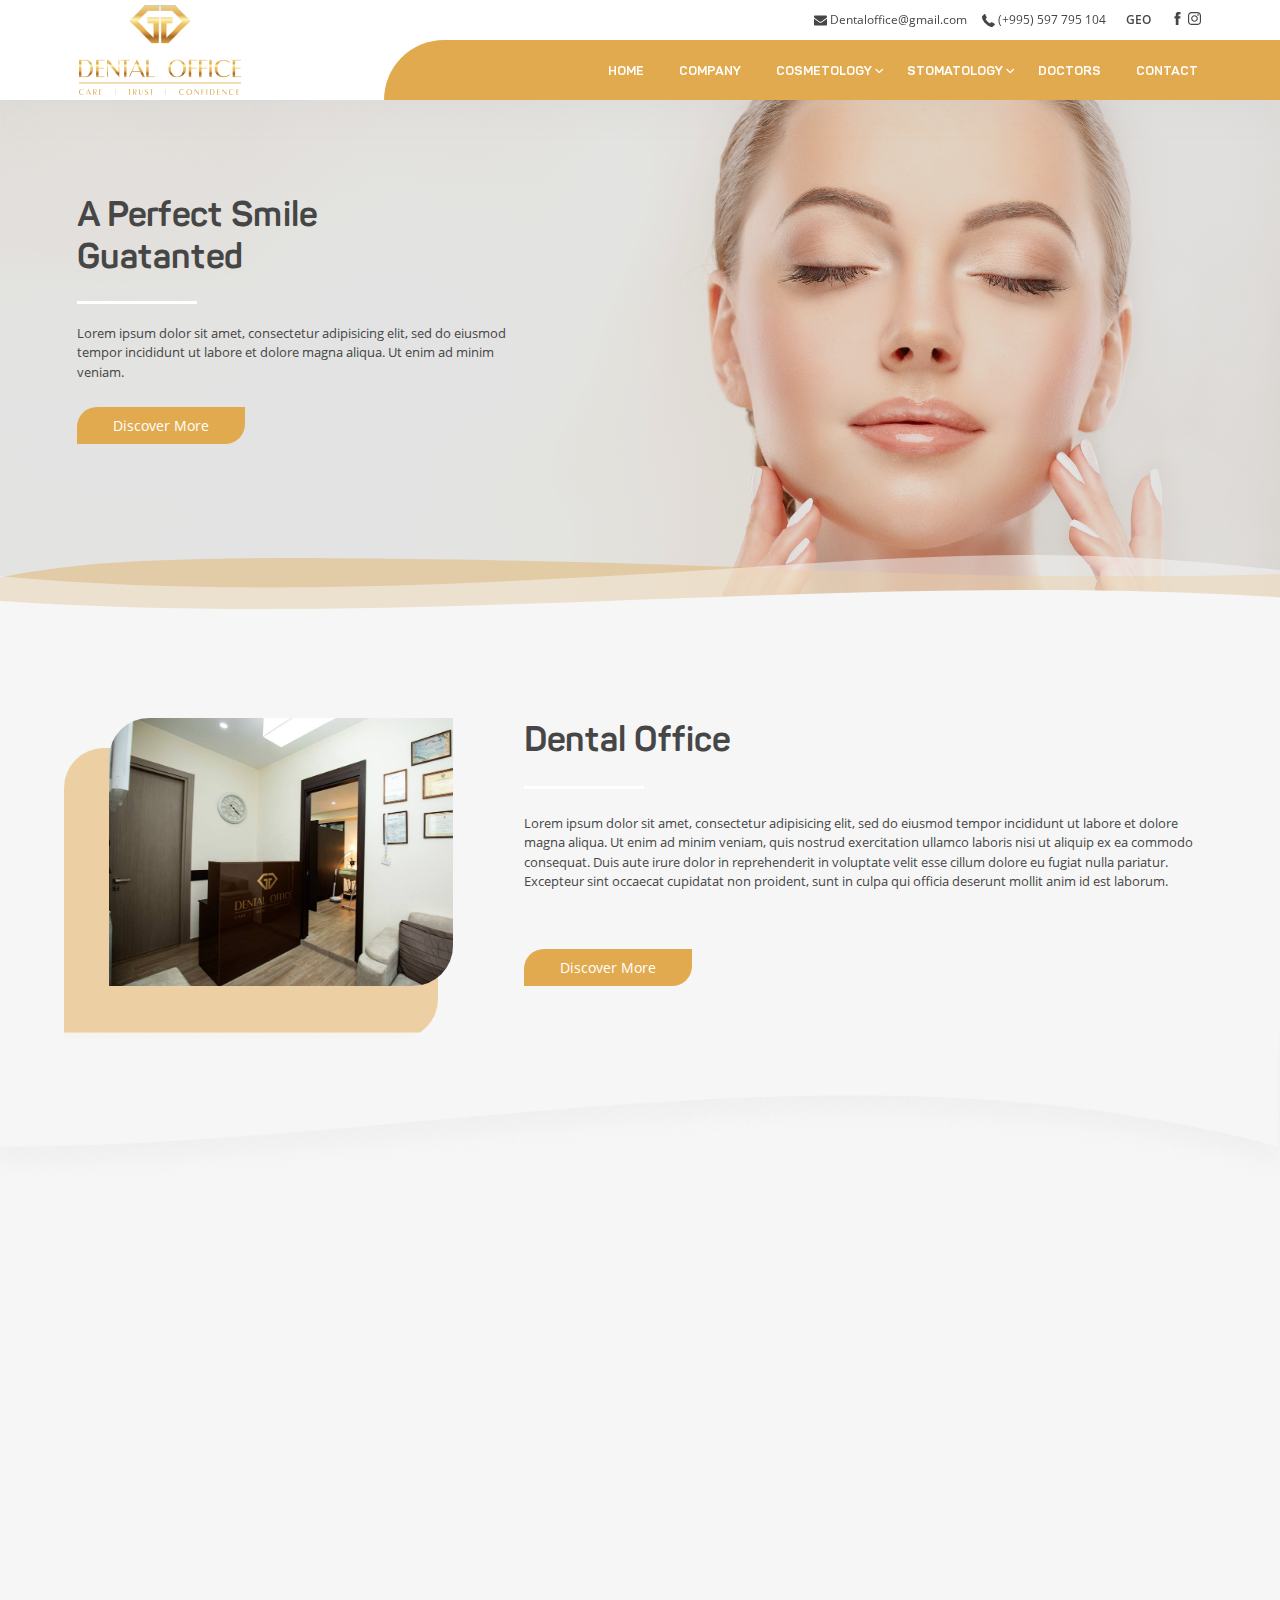
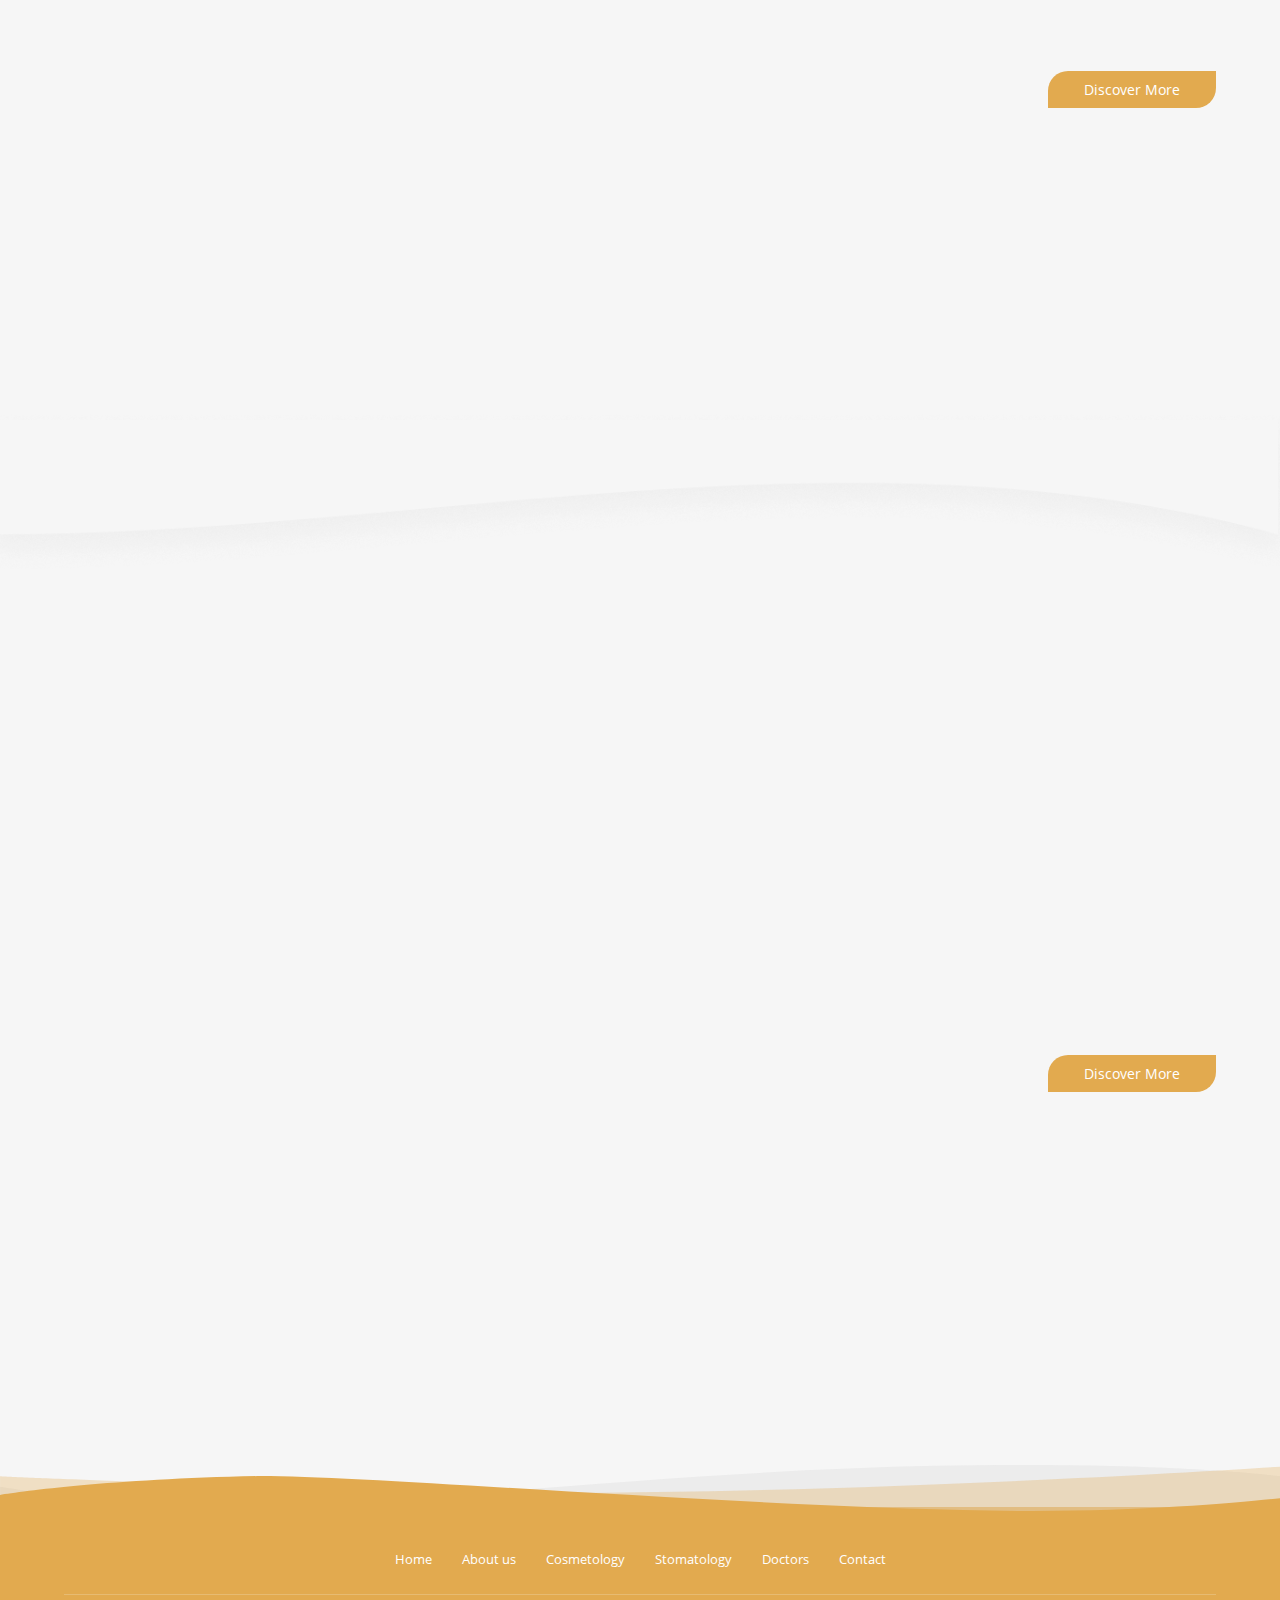
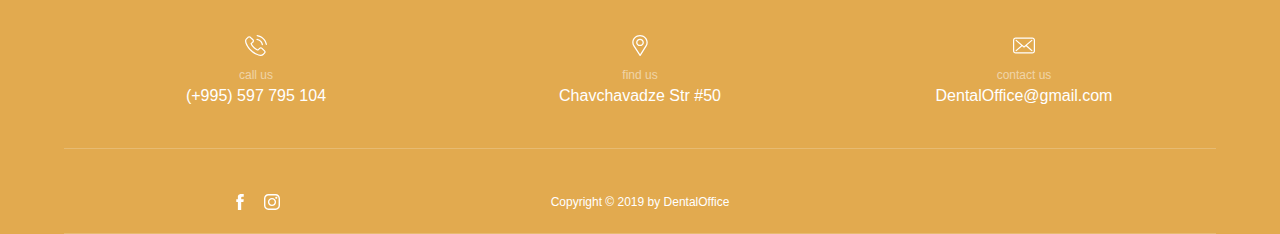
<file: index.html>
<!DOCTYPE html>
<html>
<head>
	<title>Dental Office</title>
	<meta http-equiv="Content-Type" content="text/html; charset=UTF-8" />
    <meta name="viewport" content="width=device-width,initial-scale=1,maximum-scale=1">

	<link rel="stylesheet" href="assets/css/plugins/bootstrap.min.css">
	<link rel="stylesheet" href="assets/css/plugins/owl.carousel.min.css">
	<link rel="stylesheet" href="assets/css/plugins/lightgallery.min.css">
	<link rel="stylesheet" href="assets/css/custom/style.css">


</head>
<body class="loading">
	<div class="loader"></div>
	<header>
		<div class="container">
			<div class="row">
				<div class="col-lg-3 col-sm-3">
					<div class="logo-container">
						<a href="#">
							<img src="assets/img/logo.svg" id="logo">
						</a>
					</div>
				</div>
				<div class="col-lg-9 header-menu-col">
					<div class="header-top-content">
						<div class="float-right mobile-socials">
							<a href="#" class="color-darkgray">
								<img src="assets/img/facebook-letter-logo-dark.svg" class="i-reciver">
							</a>
							<a href="#" class="color-darkgray">
								<img src="assets/img/instagram-logo-dark.svg" class="i-reciver">
							</a>
						</div>
						<div class="float-right mobile-lang">
							<a href="#" class="color-darkgray f-open-sm">
								GEO
							</a>
						</div>
						<div class="float-right f-open-r f-12 mg-left-15">
							<a href="#" class="color-darkgray">
								<img src="assets/img/phone-receiver.svg" class="i-reciver">
								(+995) 597 795 104
							</a>
						</div>
						<div class="float-right f-open-r f-12">
							<a href="#" class="color-darkgray">
								<img src="assets/img/envelope.svg" class="i-envelope">
								Dentaloffice@gmail.com
							</a>
						</div>
					</div>
					<div class="header-menu">
						<div class="header-socials col-lg-1">
							<div class="h-facebook float-right">
								<a href="#"><img src="assets/img/facebook-letter-logo.svg" class="i-reciver"></a>
							</div>
							<div class="h-instagram float-right">
								<a href=""><img src="assets/img/instagram-logo.svg" class="i-reciver"></a>
							</div>
						</div>

						<div class="header-langs col-lg-1">
							<div class="lang float-right">
								<a href="#" class="f-pant">GEO</a>
							</div>
						</div>


						<div class="menu col-lg-10">
							<ul class="main-menu">
								<li>
									<a href="">HOME</a>
								</li>
								<li>
									<a href="">COMPANY</a>
								</li>
								<li class="sub-menu">
									<a href="">COSMETOLOGY</a>
									<ul class="sub-menu-item">
										<li>
											<a href="#">FACE SURGERY</a>
										</li>
										<li>
											<a href="#">BODY SYRGERY</a>
										</li>
									</ul>
								</li>
								<li class="sub-menu">
									<a href="">STOMATOLOGY</a>
									<ul class="sub-menu-item">
										<li>
											<a href="#">Stomatognathic therapy</a>
										</li>
										<li>
											<a href="#">Surgical Dentistry</a>
										</li>
										<li>
											<a href="#">Parodontology</a>
										</li>
										<li>
											<a href="#">Implantology</a>
										</li>
										<li>
											<a href="#">Stomatology orthodontist</a>
										</li>
									</ul>
								</li>
								<li>
									<a href="">DOCTORS</a>
								</li>
								<li>
									<a href="">CONTACT</a>
								</li>
							</ul>
						</div>
					</div>
				</div>

				<div class="header-menu-col-mobile col-sm-9">
					<div class="socials">
						<a href="#" class="color-darkgray">
							<img src="assets/img/facebook-letter-logo-dark.svg" class="i-reciver">
						</a>
						<a href="#" class="color-darkgray">
							<img src="assets/img/instagram-logo-dark.svg" class="i-reciver">
						</a>
					</div>
					<div class="burger-menu">
						<div class="burger burger-bar" id="nav-icon3">
							<span></span>
							<span></span>
							<span></span>
							<span></span>
						</div>
					</div>
				</div>


				<div class="resp-menu">
					<ul>
						<li class="active">
							<a href="#">HOME</a>
						</li>
						<li class="">
							<a href="#">COMPANY</a>
						</li>
						<li class="sub-menu">
							<a>COSMETOLOGY</a>
							<ul class="mobile-sub-menu">
								<li>
									<a href="#">Face Surgery</a>
								</li>
								<li>
									<a href="#">Body Surgery</a>
								</li>
							</ul>
						</li>
						<li class="sub-menu">
							<a>STOMAOTLOGY</a>
							<ul class="mobile-sub-menu">
								<li>
									<a href="#">Stomatognathic therapy</a>
								</li>
								<li>
									<a href="#">Surgical Dentistry</a>
								</li>
								<li>
									<a href="#">Parodontology</a>
								</li>
								<li>
									<a href="#">Implantology</a>
								</li>
								<li>
									<a href="#">Stomatology orthodontist</a>
								</li>
							</ul>
						</li>
						<li class="">
							<a href="#">DOCTORS</a>
						</li>
						<li class="">
							<a href="#">CONTACT</a>
						</li>
					</ul>
				</div>



			</div>
		</div>
		<div class="menu-bg d-color-bg"></div>
	</header>


	<main>
		<div class="slider-container">
			<div class="owl-carousel-main owl-carousel owl-theme">
			    <div class="item animated">
			    	<div class="image" style="background: url('assets/img/slider.jpg'); background-size: cover; background-repeat: no-repeat;"></div>
			    	<div class="slider-text">
			    		<h2 class="f-pant color-darkgray">A Perfect Smile <br>Guatanted</h2>
			    		<div class="slider-line"></div>
			    		<div class="text f-open-r color-darkgray">
			    			Lorem ipsum dolor sit amet, consectetur adipisicing elit, sed do eiusmod
			    			tempor incididunt ut labore et dolore magna aliqua. Ut enim ad minim veniam.
			    		</div>
			    		<div class="slider-btn">
			    			<a href="#" class="btn-regular">
								Discover More
							</a>	
			    		</div>
			    	</div>
			    	<div class="img-blur"></div>
			    </div>
			    <div class="item animated">
			    	<div class="image" style="background: url('assets/img/slider-02.jpg'); background-size: cover; background-repeat: no-repeat;"></div>
			    	<div class="slider-text">
			    		<h2 class="f-pant color-darkgray">A Perfect Body <br>Guatanted</h2>
			    		<div class="slider-line"></div>
			    		<div class="text f-open-r color-darkgray">
			    			Lorem ipsum dolor sit amet, consectetur adipisicing elit, sed do eiusmod
			    			tempor incididunt ut labore et dolore magna aliqua. Ut enim ad minim veniam.
			    		</div>
			    		<div class="slider-btn">
			    			<a href="#" class="btn-regular">
								Discover More
							</a>	
			    		</div>
			    	</div>
			    	<div class="img-blur"></div>
			    </div>
			    <div class="item animated">
			    	<div class="image" style="background: url('assets/img/slider-03.jpg'); background-size: cover; background-repeat: no-repeat;"></div>
			    	<div class="slider-text">
			    		<h2 class="f-pant color-darkgray">A Perfect Smile <br>Guatanted</h2>
			    		<div class="slider-line"></div>
			    		<div class="text f-open-r color-darkgray">
			    			Lorem ipsum dolor sit amet, consectetur adipisicing elit, sed do eiusmod
			    			tempor incididunt ut labore et dolore magna aliqua. Ut enim ad minim veniam.
			    		</div>
			    		<div class="slider-btn">
			    			<a href="#" class="btn-regular">
								Discover More
							</a>	
			    		</div>
			    	</div>
			    	<div class="img-blur"></div>
			    </div>
			    <div class="item">
			    	<div class="image" style="background: url('assets/img/slider-04.jpg'); background-size: cover; background-repeat: no-repeat;"></div>
			    	<div class="slider-text">
			    		<h2 class="f-pant color-darkgray">A Perfect Smile <br>Guatanted</h2>
			    		<div class="slider-line"></div>
			    		<div class="text f-open-r color-darkgray">
			    			Lorem ipsum dolor sit amet, consectetur adipisicing elit, sed do eiusmod
			    			tempor incididunt ut labore et dolore magna aliqua. Ut enim ad minim veniam.
			    		</div>
			    		<div class="slider-btn">
			    			<a href="#" class="btn-regular">
								Discover More
							</a>	
			    		</div>
			    	</div>
			    	<div class="img-blur"></div>
			    </div>
			</div>
			<div class="slider-btm">
				<div class="slider-btm-content">
					<img src="assets/img/header-1.svg">
					<img src="assets/img/header-2.svg">
					<img src="assets/img/header-3.svg">
				</div>
			</div>
			<div class="slider-loader"></div>
		</div>

		<div class="container main-about-container">
			<div class="row wow slideUp" data-wow-offset="100">
				<div class="col-lg-4 pos-rel about-image-container">
					<div class="about-image-bg"></div>
					<div class="about-image" style="background: url('assets/img/main-about.jpg'); background-size: cover; background-repeat: no-repeat;"></div>
				</div>
				<div class="col-lg-8 descr-container">
					<h2 class="">
						<a href="#" class="f-pant color-darkgray">Dental Office</a>
					</h2>
					<div class="color-darkgray descr f-open-r">
						Lorem ipsum dolor sit amet, consectetur adipisicing elit, sed do eiusmod
						tempor incididunt ut labore et dolore magna aliqua. Ut enim ad minim veniam,
						quis nostrud exercitation ullamco laboris nisi ut aliquip ex ea commodo
						consequat. Duis aute irure dolor in reprehenderit in voluptate velit esse
						cillum dolore eu fugiat nulla pariatur. Excepteur sint occaecat cupidatat non
						proident, sunt in culpa qui officia deserunt mollit anim id est laborum.
					</div>
					<a href="#" class="btn-regular">
						Discover More
					</a>
				</div>
			</div>
		</div>

		<div class="main-line main-line-1">
			<img src="assets/img/line.png">
		</div>


		<div class="section-service container">
			<div class="heading">
				<h2 class="wow slideUp" data-wow-offset="100"><a href="#" class="f-pant color-darkgray">Stomatology</a></h2>
				<div class="row wow slideUp" data-wow-offset="100">
					<div class="color-darkgray descr f-open-r col-lg-9">
						Lorem ipsum dolor sit amet, consectetur adipisicing elit, sed do eiusmod
						tempor incididunt ut labore et dolore magna aliqua. Ut enim ad minim veniam,
						quis nostrud exercitation ullamco laboris nisi ut aliquip ex ea commodo
						consequat. Duis aute irure dolor in reprehenderit in voluptate velit esse
						cillum dolore eu fugiat nulla pariatur. Excepteur sint occaecat cupidatat non
						proident, sunt in culpa qui officia deserunt mollit anim id est laborum.
					</div>
				</div>
				<div class="row">
					<div class="services">

						<div class="service-item wow slideUp" data-wow-delay="0s" data-wow-offset="100">
							<a href="#">
								<div class="icon">
									<img src="assets/img/terapia-no-fill.svg">
								</div>
								<div class="text color-darkgray f-open-sm">
									Stomatognathic therapy
								</div>
							</a>
						</div>
						<div class="service-item wow slideUp" data-wow-delay=".2s" data-wow-offset="100">
							<a href="#">
								<div class="icon">
									<img src="assets/img/qirurrgiuli-no-fill.svg">
								</div>
								<div class="text color-darkgray f-open-sm">
									Surgical Dentistry
								</div>
							</a>
						</div>
						<div class="service-item wow slideUp" data-wow-delay=".4s" data-wow-offset="100">
							<a href="#">
								<div class="icon">
									<img src="assets/img/paradontologia-no-fill.svg">
								</div>
								<div class="text color-darkgray f-open-sm">
									Parodontology
								</div>
							</a>
						</div>
						<div class="service-item wow slideUp" data-wow-delay=".6s" data-wow-offset="100">
							<a href="#">
								<div class="icon">
									<img class="svg" src="assets/img/implantacia-no-fill.svg">
								</div>
								<div class="text color-darkgray f-open-sm">
									Implantology
								</div>
							</a>
						</div>
						<div class="service-item wow slideUp" data-wow-delay=".8s" data-wow-offset="100">
							<a href="#">
								<div class="icon">
									<img src="assets/img/ortopedia-2-no-fill.svg">
								</div>
								<div class="text color-darkgray f-open-sm">
									Stomatology orthodontist
								</div>
							</a>
						</div>

					</div>
				</div>
				<div class="row services-button float-right">
					<a href="#" class="btn-regular">
						Discover More
					</a>
				</div>
			</div>
		</div>

		<div class="stomatology-slider wow slideUp" data-wow-offset="100">
			<div class="owl-carousel-1 owl-1 owl-carousel owl-theme">
			    <div class="item" data-id="0">
			    	<div class="image" style="background: url('assets/img/01.jpg'); background-size: cover; background-repeat: no-repeat;"></div>
			    	<div class="img-blur"></div>
			    	<img class="slider-zoom" src="assets/img/plus.svg">
			    </div>
			    <div class="item" data-id="1">
			    	<div class="image" style="background: url('assets/img/01.jpg'); background-size: cover; background-repeat: no-repeat;"></div>
			    	<div class="img-blur"></div>
			    	<img class="slider-zoom" src="assets/img/plus.svg">
			    </div>
			    <div class="item" data-id="2">
			    	<div class="image" style="background: url('assets/img/01.jpg'); background-size: cover; background-repeat: no-repeat;"></div>
			    	<div class="img-blur"></div>
			    	<img class="slider-zoom" src="assets/img/plus.svg">
			    </div>
			    <div class="item" data-id="3">
			    	<div class="image" style="background: url('assets/img/01.jpg'); background-size: cover; background-repeat: no-repeat;"></div>
			    	<div class="img-blur"></div>
			    	<img class="slider-zoom" src="assets/img/plus.svg">
			    </div>
			    <div class="item" data-id="4">
			    	<div class="image" style="background: url('assets/img/01.jpg'); background-size: cover; background-repeat: no-repeat;"></div>
			    	<div class="img-blur"></div>
			    	<img class="slider-zoom" src="assets/img/plus.svg">
			    </div>
			    <div class="item" data-id="5">
			    	<div class="image" style="background: url('assets/img/01.jpg'); background-size: cover; background-repeat: no-repeat;"></div>
			    	<div class="img-blur"></div>
			    	<img class="slider-zoom" src="assets/img/plus.svg">
			    </div>
			    <div class="item" data-id="6">
			    	<div class="image" style="background: url('assets/img/01.jpg'); background-size: cover; background-repeat: no-repeat;"></div>
			    	<div class="img-blur"></div>
			    	<img class="slider-zoom" src="assets/img/plus.svg">
			    </div>
			    <div class="item" data-id="7">
			    	<div class="image" style="background: url('assets/img/01.jpg'); background-size: cover; background-repeat: no-repeat;"></div>
			    	<div class="img-blur"></div>
			    	<img class="slider-zoom" src="assets/img/plus.svg">
			    </div>
			    <div class="item" data-id="8">
			    	<div class="image" style="background: url('assets/img/01.jpg'); background-size: cover; background-repeat: no-repeat;"></div>
			    	<div class="img-blur"></div>
			    	<img class="slider-zoom" src="assets/img/plus.svg">
			    </div>
			</div>

			<div class="animated-thumbnials animated-thumbnials-1" style="display: none;">
	            <a href="assets/img/01.jpg" >
	                <img src="assets/img/01.jpg" data-id="0"/>
	            </a>
	            <a href="assets/img/01.jpg" >
	                <img src="assets/img/01.jpg" data-id="1"/>
	            </a>
	            <a href="assets/img/01.jpg" >
	                <img src="assets/img/01.jpg" data-id="2"/>
	            </a>
	            <a href="assets/img/01.jpg" >
	                <img src="assets/img/01.jpg" data-id="3"/>
	            </a>
	            <a href="assets/img/01.jpg" >
	                <img src="assets/img/01.jpg" data-id="4"/>
	            </a>
	            <a href="assets/img/01.jpg" >
	                <img src="assets/img/01.jpg" data-id="5"/>
	            </a>
	            <a href="assets/img/01.jpg" >
	                <img src="assets/img/01.jpg" data-id="6"/>
	            </a>
	            <a href="assets/img/01.jpg" >
	                <img src="assets/img/01.jpg" data-id="7"/>
	            </a>
	            <a href="assets/img/01.jpg" >
	                <img src="assets/img/01.jpg" data-id="8"/>
	            </a>
	        </div>

		</div>


		<div class="main-line main-line-1">
			<img src="assets/img/line.png">
		</div>
		

		<div class="section-service container">
			<div class="heading">
				<h2 class="wow slideUp" data-wow-offset="100"><a href="#" class="f-pant color-darkgray">Cosmetology</a></h2>
				<div class="row wow slideUp" data-wow-offset="100">
					<div class="color-darkgray descr f-open-r col-lg-9">
						Lorem ipsum dolor sit amet, consectetur adipisicing elit, sed do eiusmod
						tempor incididunt ut labore et dolore magna aliqua. Ut enim ad minim veniam,
						quis nostrud exercitation ullamco laboris nisi ut aliquip ex ea commodo
					</div>
				</div>
				<div class="row">
					<div class="services">

						<div class="service-item-2 wow slideUp" data-wow-delay="0s" data-wow-offset="100">
							<a href="#">
								<div class="icon">
									<img src="assets/img/face-surgery-1.svg">
								</div>
								<div class="text color-darkgray">
									<div class="title f-open-sm">
										Face Surgery
									</div>
									<div class="descr f-open-r">
										Lorem ipsum dolor sit amet, consectetur adipisicing elit. Repellat cum magnam iusto id fugit maiores nam, voluptates possimus nesciunt ex omnis, fugiat est ipsam accusamus earum distinctio consequuntur ratione maxime!
									</div>
								</div>
							</a>
						</div>
						<div class="service-item-2 wow slideUp" data-wow-delay="0.2s" data-wow-offset="100">
							<a href="#">
								<div class="icon">
									<img src="assets/img/body-surgery.svg">
								</div>
								<div class="text color-darkgray">
									<div class="title f-open-sm">
										Body Surgery
									</div>
									<div class="descr f-open-r">
										Lorem ipsum dolor sit amet, consectetur adipisicing elit. Repellat cum magnam iusto id fugit maiores nam, voluptates possimus nesciunt ex omnis, fugiat est ipsam accusamus earum distinctio consequuntur ratione maxime!
									</div>
								</div>
							</a>
						</div>

					</div>
				</div>
				<div class="row services-button float-right">
					<a href="#" class="btn-regular">
						Discover More
					</a>
				</div>
			</div>
		</div>
		

		<div class="cosmetology-slider wow slideUp" data-wow-offset="100">
			<div class="owl-carousel-2 owl-carousel owl-theme">
			    <div class="item" data-id="0">
			    	<div class="image" style="background: url('assets/img/01.jpg'); background-size: cover; background-repeat: no-repeat;"></div>
			    	<div class="img-blur"></div>
			    	<img class="slider-zoom" src="assets/img/plus.svg">
			    </div>
			    <div class="item" data-id="1">
			    	<div class="image" style="background: url('assets/img/01.jpg'); background-size: cover; background-repeat: no-repeat;"></div>
			    	<div class="img-blur"></div>
			    	<img class="slider-zoom" src="assets/img/plus.svg">
			    </div>
			    <div class="item" data-id="2">
			    	<div class="image" style="background: url('assets/img/01.jpg'); background-size: cover; background-repeat: no-repeat;"></div>
			    	<div class="img-blur"></div>
			    	<img class="slider-zoom" src="assets/img/plus.svg">
			    </div>
			    <div class="item" data-id="3">
			    	<div class="image" style="background: url('assets/img/01.jpg'); background-size: cover; background-repeat: no-repeat;"></div>
			    	<div class="img-blur"></div>
			    	<img class="slider-zoom" src="assets/img/plus.svg">
			    </div>
			    <div class="item" data-id="4">
			    	<div class="image" style="background: url('assets/img/01.jpg'); background-size: cover; background-repeat: no-repeat;"></div>
			    	<div class="img-blur"></div>
			    	<img class="slider-zoom" src="assets/img/plus.svg">
			    </div>
			    <div class="item" data-id="5">
			    	<div class="image" style="background: url('assets/img/01.jpg'); background-size: cover; background-repeat: no-repeat;"></div>
			    	<div class="img-blur"></div>
			    	<img class="slider-zoom" src="assets/img/plus.svg">
			    </div>
			    <div class="item" data-id="6">
			    	<div class="image" style="background: url('assets/img/01.jpg'); background-size: cover; background-repeat: no-repeat;"></div>
			    	<div class="img-blur"></div>
			    	<img class="slider-zoom" src="assets/img/plus.svg">
			    </div>
			    <div class="item" data-id="7">
			    	<div class="image" style="background: url('assets/img/01.jpg'); background-size: cover; background-repeat: no-repeat;"></div>
			    	<div class="img-blur"></div>
			    	<img class="slider-zoom" src="assets/img/plus.svg">
			    </div>
			    <div class="item" data-id="8">
			    	<div class="image" style="background: url('assets/img/01.jpg'); background-size: cover; background-repeat: no-repeat;"></div>
			    	<div class="img-blur"></div>
			    	<img class="slider-zoom" src="assets/img/plus.svg">
			    </div>
			</div>

			<div class="animated-thumbnials animated-thumbnials-1" style="display: none;">
	            <a href="assets/img/01.jpg" >
	                <img src="assets/img/01.jpg" data-id="0"/>
	            </a>
	            <a href="assets/img/01.jpg" >
	                <img src="assets/img/01.jpg" data-id="1"/>
	            </a>
	            <a href="assets/img/01.jpg" >
	                <img src="assets/img/01.jpg" data-id="2"/>
	            </a>
	            <a href="assets/img/01.jpg" >
	                <img src="assets/img/01.jpg" data-id="3"/>
	            </a>
	            <a href="assets/img/01.jpg" >
	                <img src="assets/img/01.jpg" data-id="4"/>
	            </a>
	            <a href="assets/img/01.jpg" >
	                <img src="assets/img/01.jpg" data-id="5"/>
	            </a>
	            <a href="assets/img/01.jpg" >
	                <img src="assets/img/01.jpg" data-id="6"/>
	            </a>
	            <a href="assets/img/01.jpg" >
	                <img src="assets/img/01.jpg" data-id="7"/>
	            </a>
	            <a href="assets/img/01.jpg" >
	                <img src="assets/img/01.jpg" data-id="8"/>
	            </a>
	        </div>
		</div>


		<footer>
			<div class="footer-head">
				<div class="footer-head-container">
					<img src="assets/img/footer-1.svg">
					<img src="assets/img/footer-2.svg">
					<img src="assets/img/footer-3.svg">
				</div>
			</div>
			<div class="container footer-menu-container">
				<div class="row">
					<div class="footer-menu">
						<ul>
							<li>
								<a href="#">Home</a>
							</li>
							<li>
								<a href="#">About us</a>
							</li>
							<li>
								<a href="#">Cosmetology</a>
							</li>
							<li>
								<a href="#">Stomatology</a>
							</li>
							<li>
								<a href="#">Doctors</a>
							</li>
							<li>
								<a href="#">Contact</a>
							</li>
						</ul>
					</div>
				</div>
				<div class="row footer-contact-container">
					<div class="col-lg-4 col-sm-4">
						<div class="footer-contact footer-phone">
							<div class="image">
								<img class="contact" src="assets/img/phone-call.svg" alt="">
							</div>
							<div class="text">
								call us
							</div>
							<div class="target">
								<a href="#">(+995) 597 795 104</a>
							</div>
						</div>
					</div>
					<div class="col-lg-4 col-sm-4">
						<div class="footer-contact footer-phone">
							<div class="image">
								<img class="contact" src="assets/img/map.svg" alt="">
							</div>
							<div class="text">
								find us
							</div>
							<div class="target">
								<a href="#">Chavchavadze Str #50</a>
							</div>
						</div>
					</div>
					<div class="col-lg-4 col-sm-4">
						<div class="footer-contact footer-phone">
							<div class="image">
								<img class="contact" src="assets/img/envelope-footer.svg" alt="">
							</div>
							<div class="text">
								contact us
							</div>
							<div class="target">
								<a href="#">DentalOffice@gmail.com</a>
							</div>
						</div>
					</div>
				</div>
				<div class="row footer-contact-container bottom">
					<div class="col-lg-4">
						<div class="footer-contact">
							<div class="socials">
								<div class="">
									<a href="#"><img src="assets/img/facebook-letter-logo-footer.svg" class="i-reciver"></a>
								</div>
								<div class="">
									<a href="#"><img src="assets/img/instagram-logo-footer.svg" class="i-reciver"></a>
								</div>
							</div>
						</div>
					</div>
					<div class="col-lg-4">
						<div class="footer-contact footer-phone">
							<div class="copyright">
								Copyright © 2019 by DentalOffice
							</div>
						</div>
					</div>
					<div class="col-lg-4">
						<div class="footer-contact footer-phone">
							<div class="scroll-up">
							</div>
						</div>
					</div>
				</div>
			</div>
		</footer>


	</main>


	<script type="text/javascript" src="assets/js/plugins/jquery.min.js"></script>
	<script type="text/javascript" src="assets/js/plugins/bootstrap.min.js"></script>
	<script type="text/javascript" src="assets/js/plugins/jquery.easeScroll.min.js"></script>
	<script type="text/javascript" src="assets/js/plugins/lightgallery.min.js"></script>
	<script type="text/javascript" src="assets/js/plugins/owl.carousel.min.js"></script>
	<script type="text/javascript" src="assets/js/plugins/wow.js"></script>
	<script type="text/javascript" src="assets/js/custom/scripts.js"></script>

</body>
</html>
</file>
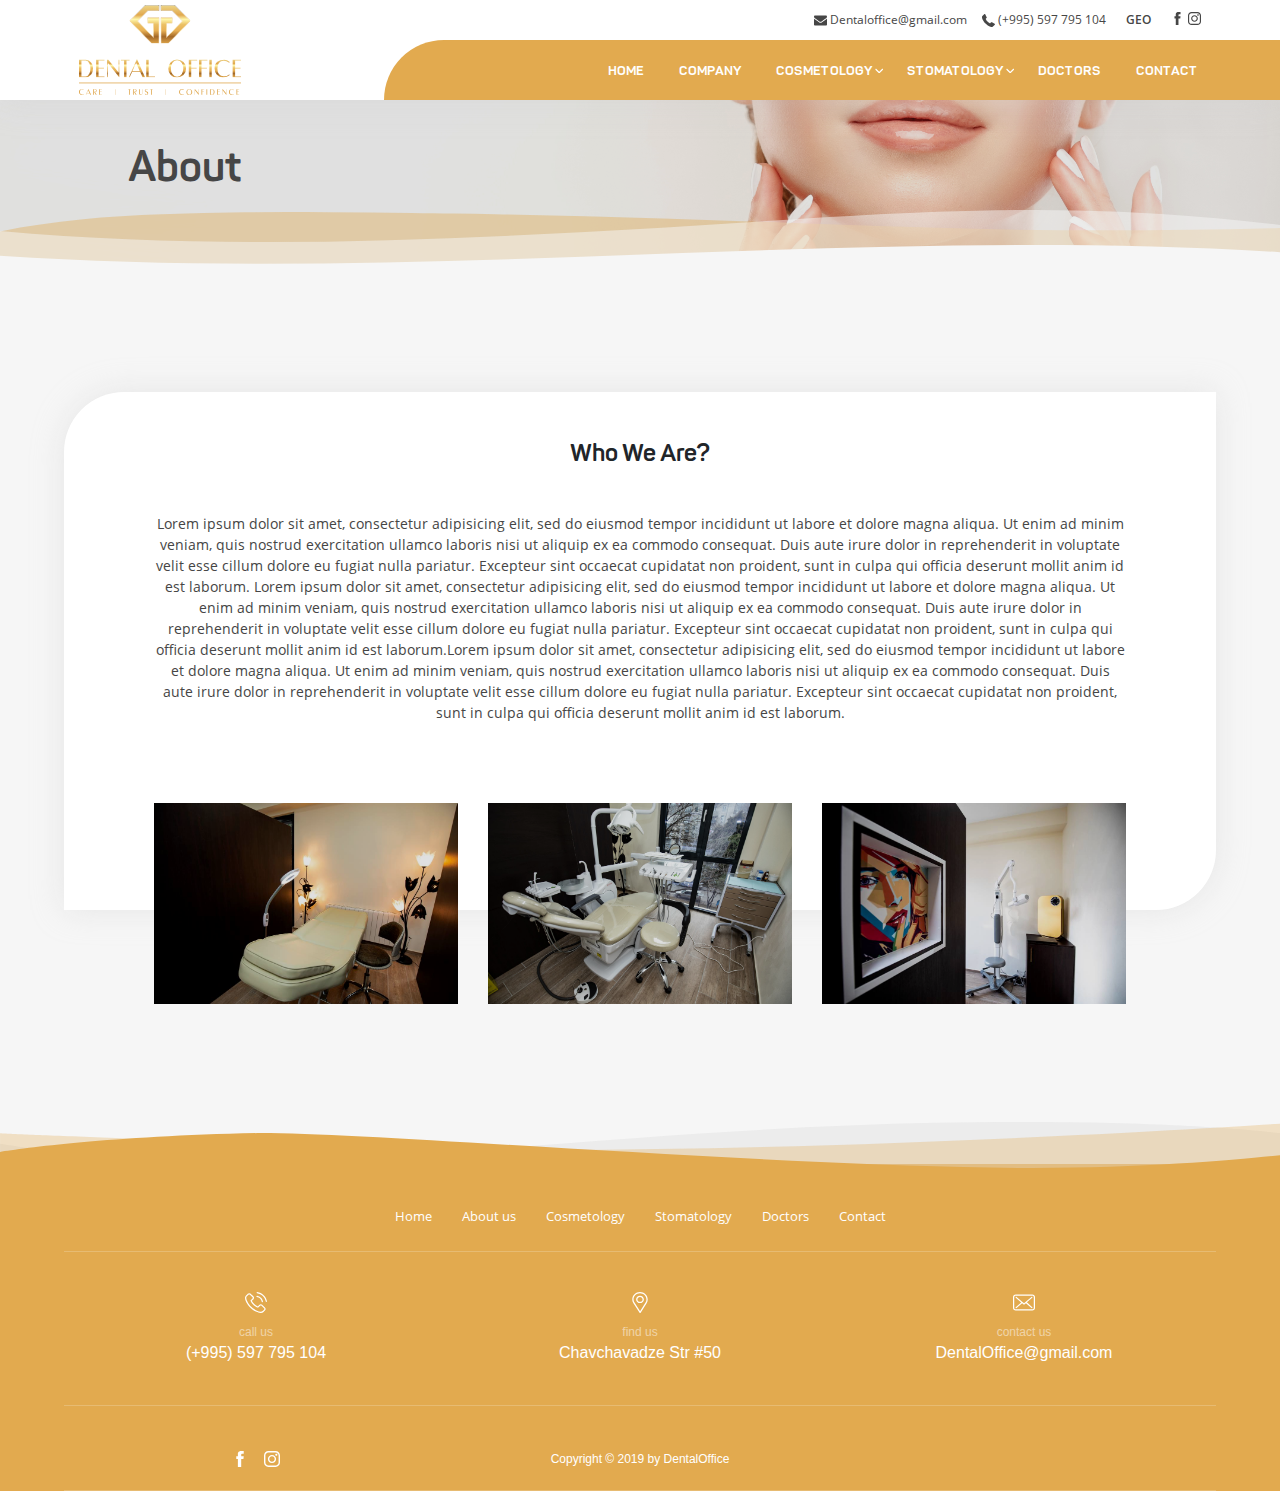
<file: about.html>
<!DOCTYPE html>
<html>
<head>
	<title>Dental Office</title>
	<meta http-equiv="Content-Type" content="text/html; charset=UTF-8" />
    <meta name="viewport" content="width=device-width,initial-scale=1,maximum-scale=1">

	<link rel="stylesheet" href="assets/css/plugins/bootstrap.min.css">
	<link rel="stylesheet" href="assets/css/plugins/owl.carousel.min.css">
	<link rel="stylesheet" href="assets/css/plugins/lightgallery.min.css">
	<link rel="stylesheet" href="assets/css/custom/style.css">


</head>
<body class="loading">
	<div class="loader"></div>

	<header>
		<div class="container">
			<div class="row">
				<div class="col-lg-3 col-sm-3">
					<div class="logo-container">
						<a href="#">
							<img src="assets/img/logo.svg" id="logo">
						</a>
					</div>
				</div>
				<div class="col-lg-9 header-menu-col">
					<div class="header-top-content">
						<div class="float-right mobile-socials">
							<a href="#" class="color-darkgray">
								<img src="assets/img/facebook-letter-logo-dark.svg" class="i-reciver">
							</a>
							<a href="#" class="color-darkgray">
								<img src="assets/img/instagram-logo-dark.svg" class="i-reciver">
							</a>
						</div>
						<div class="float-right mobile-lang">
							<a href="#" class="color-darkgray f-open-sm">
								GEO
							</a>
						</div>
						<div class="float-right f-open-r f-12 mg-left-15">
							<a href="#" class="color-darkgray">
								<img src="assets/img/phone-receiver.svg" class="i-reciver">
								(+995) 597 795 104
							</a>
						</div>
						<div class="float-right f-open-r f-12">
							<a href="#" class="color-darkgray">
								<img src="assets/img/envelope.svg" class="i-envelope">
								Dentaloffice@gmail.com
							</a>
						</div>
					</div>
					<div class="header-menu">
						<div class="header-socials col-lg-1">
							<div class="h-facebook float-right">
								<a href="#"><img src="assets/img/facebook-letter-logo.svg" class="i-reciver"></a>
							</div>
							<div class="h-instagram float-right">
								<a href=""><img src="assets/img/instagram-logo.svg" class="i-reciver"></a>
							</div>
						</div>

						<div class="header-langs col-lg-1">
							<div class="lang float-right">
								<a href="#" class="f-pant">GEO</a>
							</div>
						</div>


						<div class="menu col-lg-10">
							<ul class="main-menu">
								<li>
									<a href="">HOME</a>
								</li>
								<li>
									<a href="">COMPANY</a>
								</li>
								<li class="sub-menu">
									<a href="">COSMETOLOGY</a>
									<ul class="sub-menu-item">
										<li>
											<a href="#">FACE SURGERY</a>
										</li>
										<li>
											<a href="#">BODY SYRGERY</a>
										</li>
									</ul>
								</li>
								<li class="sub-menu">
									<a href="">STOMATOLOGY</a>
									<ul class="sub-menu-item">
										<li>
											<a href="#">Stomatognathic therapy</a>
										</li>
										<li>
											<a href="#">Surgical Dentistry</a>
										</li>
										<li>
											<a href="#">Parodontology</a>
										</li>
										<li>
											<a href="#">Implantology</a>
										</li>
										<li>
											<a href="#">Stomatology orthodontist</a>
										</li>
									</ul>
								</li>
								<li>
									<a href="">DOCTORS</a>
								</li>
								<li>
									<a href="">CONTACT</a>
								</li>
							</ul>
						</div>
					</div>
				</div>

				<div class="header-menu-col-mobile col-sm-9">
					<div class="socials">
						<a href="#" class="color-darkgray">
							<img src="assets/img/facebook-letter-logo-dark.svg" class="i-reciver">
						</a>
						<a href="#" class="color-darkgray">
							<img src="assets/img/instagram-logo-dark.svg" class="i-reciver">
						</a>
					</div>
					<div class="burger-menu">
						<div class="burger burger-bar" id="nav-icon3">
							<span></span>
							<span></span>
							<span></span>
							<span></span>
						</div>
					</div>
				</div>


				<div class="resp-menu">
					<ul>
						<li class="active">
							<a href="#">HOME</a>
						</li>
						<li class="">
							<a href="#">COMPANY</a>
						</li>
						<li class="sub-menu">
							<a>COSMETOLOGY</a>
							<ul class="mobile-sub-menu">
								<li>
									<a href="#">Face Surgery</a>
								</li>
								<li>
									<a href="#">Body Surgery</a>
								</li>
							</ul>
						</li>
						<li class="sub-menu">
							<a>STOMAOTLOGY</a>
							<ul class="mobile-sub-menu">
								<li>
									<a href="#">Stomatognathic therapy</a>
								</li>
								<li>
									<a href="#">Surgical Dentistry</a>
								</li>
								<li>
									<a href="#">Parodontology</a>
								</li>
								<li>
									<a href="#">Implantology</a>
								</li>
								<li>
									<a href="#">Stomatology orthodontist</a>
								</li>
							</ul>
						</li>
						<li class="">
							<a href="#">DOCTORS</a>
						</li>
						<li class="">
							<a href="#">CONTACT</a>
						</li>
					</ul>
				</div>



			</div>
		</div>
		<div class="menu-bg d-color-bg"></div>
	</header>

	<div class="banner">
		<div class="banner-img" style="background: url('assets/img/slider.jpg'); background-size: cover; background-repeat: no-repeat; background-position: center;"></div>
		<h1 class="title f-pant color-darkgray">About</h1>
		<div class="img-blur"></div>
		<div class="slider-btm">
			<div class="slider-btm-content">
				<img src="assets/img/header-1.svg">
				<img src="assets/img/header-2.svg">
				<img src="assets/img/header-3.svg">
			</div>
		</div>
	</div>	

	<main>
		<div class="container about wow slideUp">
			<div class="row">
				<div class="col-lg-12">
					<div class="about-content">
						<div class="text">
							<div class="title f-pant text-center">Who We Are?</div>
							<div class="descr f-open-r color-darkgray">
								Lorem ipsum dolor sit amet, consectetur adipisicing elit, sed do eiusmod
								tempor incididunt ut labore et dolore magna aliqua. Ut enim ad minim veniam,
								quis nostrud exercitation ullamco laboris nisi ut aliquip ex ea commodo
								consequat. Duis aute irure dolor in reprehenderit in voluptate velit esse
								cillum dolore eu fugiat nulla pariatur. Excepteur sint occaecat cupidatat non
								proident, sunt in culpa qui officia deserunt mollit anim id est laborum.

								Lorem ipsum dolor sit amet, consectetur adipisicing elit, sed do eiusmod
								tempor incididunt ut labore et dolore magna aliqua. Ut enim ad minim veniam,
								quis nostrud exercitation ullamco laboris nisi ut aliquip ex ea commodo
								consequat. Duis aute irure dolor in reprehenderit in voluptate velit esse
								cillum dolore eu fugiat nulla pariatur. Excepteur sint occaecat cupidatat non
								proident, sunt in culpa qui officia deserunt mollit anim id est laborum.Lorem ipsum dolor sit amet, consectetur adipisicing elit, sed do eiusmod
								tempor incididunt ut labore et dolore magna aliqua. Ut enim ad minim veniam,
								quis nostrud exercitation ullamco laboris nisi ut aliquip ex ea commodo
								consequat. Duis aute irure dolor in reprehenderit in voluptate velit esse
								cillum dolore eu fugiat nulla pariatur. Excepteur sint occaecat cupidatat non
								proident, sunt in culpa qui officia deserunt mollit anim id est laborum.
							</div>
						</div>
					</div>

					<div class="container-fluid gallery">
						<div class="row animated-thumbnials-gallery">
							<div class="col-lg-4 col-md-6 about-gallery-item">
								<a href="assets/img/d-1.jpg" class="gallery-image" data-src="assets/img/d-1.jpg">
									<div class="image" style="background: url('assets/img/d-1.jpg'); background-size: cover; background-repeat: no-repeat; background-position: center;"></div>
									<div class="shadow-bg"></div>
									<img class="picker" src="assets/img/d-1.jpg" style="display: none">
									<img class="slider-zoom" src="assets/img/plus.svg">
								</a>
							</div>
							<div class="col-lg-4 col-md-6 about-gallery-item">
								<a href="assets/img/d-2.jpg" class="gallery-image" data-src="assets/img/d-2.jpg">
									<div class="image" style="background: url('assets/img/d-2.jpg'); background-size: cover; background-repeat: no-repeat; background-position: center;"></div>
									<div class="shadow-bg"></div>
									<img class="picker" src="assets/img/d-2.jpg" style="display: none">
									<img class="slider-zoom" src="assets/img/plus.svg">
								</a>
							</div>
							<div class="col-lg-4 col-md-6 about-gallery-item">
								<a href="assets/img/d-3.jpg" class="gallery-image" data-src="assets/img/d-3.jpg">
									<div class="image" style="background: url('assets/img/d-3.jpg'); background-size: cover; background-repeat: no-repeat; background-position: center;"></div>
									<div class="shadow-bg"></div>
									<img class="picker" src="assets/img/d-3.jpg" style="display: none">
									<img class="slider-zoom" src="assets/img/plus.svg">
								</a>
							</div>
						</div>
					</div>
				</div>
			</div>
			<div class="about-bg"></div>
		</div>

		<footer>
			<div class="footer-head">
				<div class="footer-head-container">
					<img src="assets/img/footer-1.svg">
					<img src="assets/img/footer-2.svg">
					<img src="assets/img/footer-3.svg">
				</div>
			</div>
			<div class="container footer-menu-container">
				<div class="row">
					<div class="footer-menu">
						<ul>
							<li>
								<a href="#">Home</a>
							</li>
							<li>
								<a href="#">About us</a>
							</li>
							<li>
								<a href="#">Cosmetology</a>
							</li>
							<li>
								<a href="#">Stomatology</a>
							</li>
							<li>
								<a href="#">Doctors</a>
							</li>
							<li>
								<a href="#">Contact</a>
							</li>
						</ul>
					</div>
				</div>
				<div class="row footer-contact-container">
					<div class="col-lg-4 col-sm-4">
						<div class="footer-contact footer-phone">
							<div class="image">
								<img class="contact" src="assets/img/phone-call.svg" alt="">
							</div>
							<div class="text">
								call us
							</div>
							<div class="target">
								<a href="#">(+995) 597 795 104</a>
							</div>
						</div>
					</div>
					<div class="col-lg-4 col-sm-4">
						<div class="footer-contact footer-phone">
							<div class="image">
								<img class="contact" src="assets/img/map.svg" alt="">
							</div>
							<div class="text">
								find us
							</div>
							<div class="target">
								<a href="#">Chavchavadze Str #50</a>
							</div>
						</div>
					</div>
					<div class="col-lg-4 col-sm-4">
						<div class="footer-contact footer-phone">
							<div class="image">
								<img class="contact" src="assets/img/envelope-footer.svg" alt="">
							</div>
							<div class="text">
								contact us
							</div>
							<div class="target">
								<a href="#">DentalOffice@gmail.com</a>
							</div>
						</div>
					</div>
				</div>
				<div class="row footer-contact-container bottom">
					<div class="col-lg-4">
						<div class="footer-contact">
							<div class="socials">
								<div class="">
									<a href="#"><img src="assets/img/facebook-letter-logo-footer.svg" class="i-reciver"></a>
								</div>
								<div class="">
									<a href="#"><img src="assets/img/instagram-logo-footer.svg" class="i-reciver"></a>
								</div>
							</div>
						</div>
					</div>
					<div class="col-lg-4">
						<div class="footer-contact footer-phone">
							<div class="copyright">
								Copyright © 2019 by DentalOffice
							</div>
						</div>
					</div>
					<div class="col-lg-4">
						<div class="footer-contact footer-phone">
							<div class="scroll-up">
							</div>
						</div>
					</div>
				</div>
			</div>
		</footer>
	</main>


	<script type="text/javascript" src="assets/js/plugins/jquery.min.js"></script>
	<script type="text/javascript" src="assets/js/plugins/bootstrap.min.js"></script>
	<script type="text/javascript" src="assets/js/plugins/jquery.easeScroll.min.js"></script>
	<script type="text/javascript" src="assets/js/plugins/lightgallery.min.js"></script>
	<script type="text/javascript" src="assets/js/plugins/owl.carousel.min.js"></script>
	<script type="text/javascript" src="assets/js/plugins/wow.js"></script>
	<script type="text/javascript" src="assets/js/custom/scripts.js"></script>

</body>
</html>
</file>
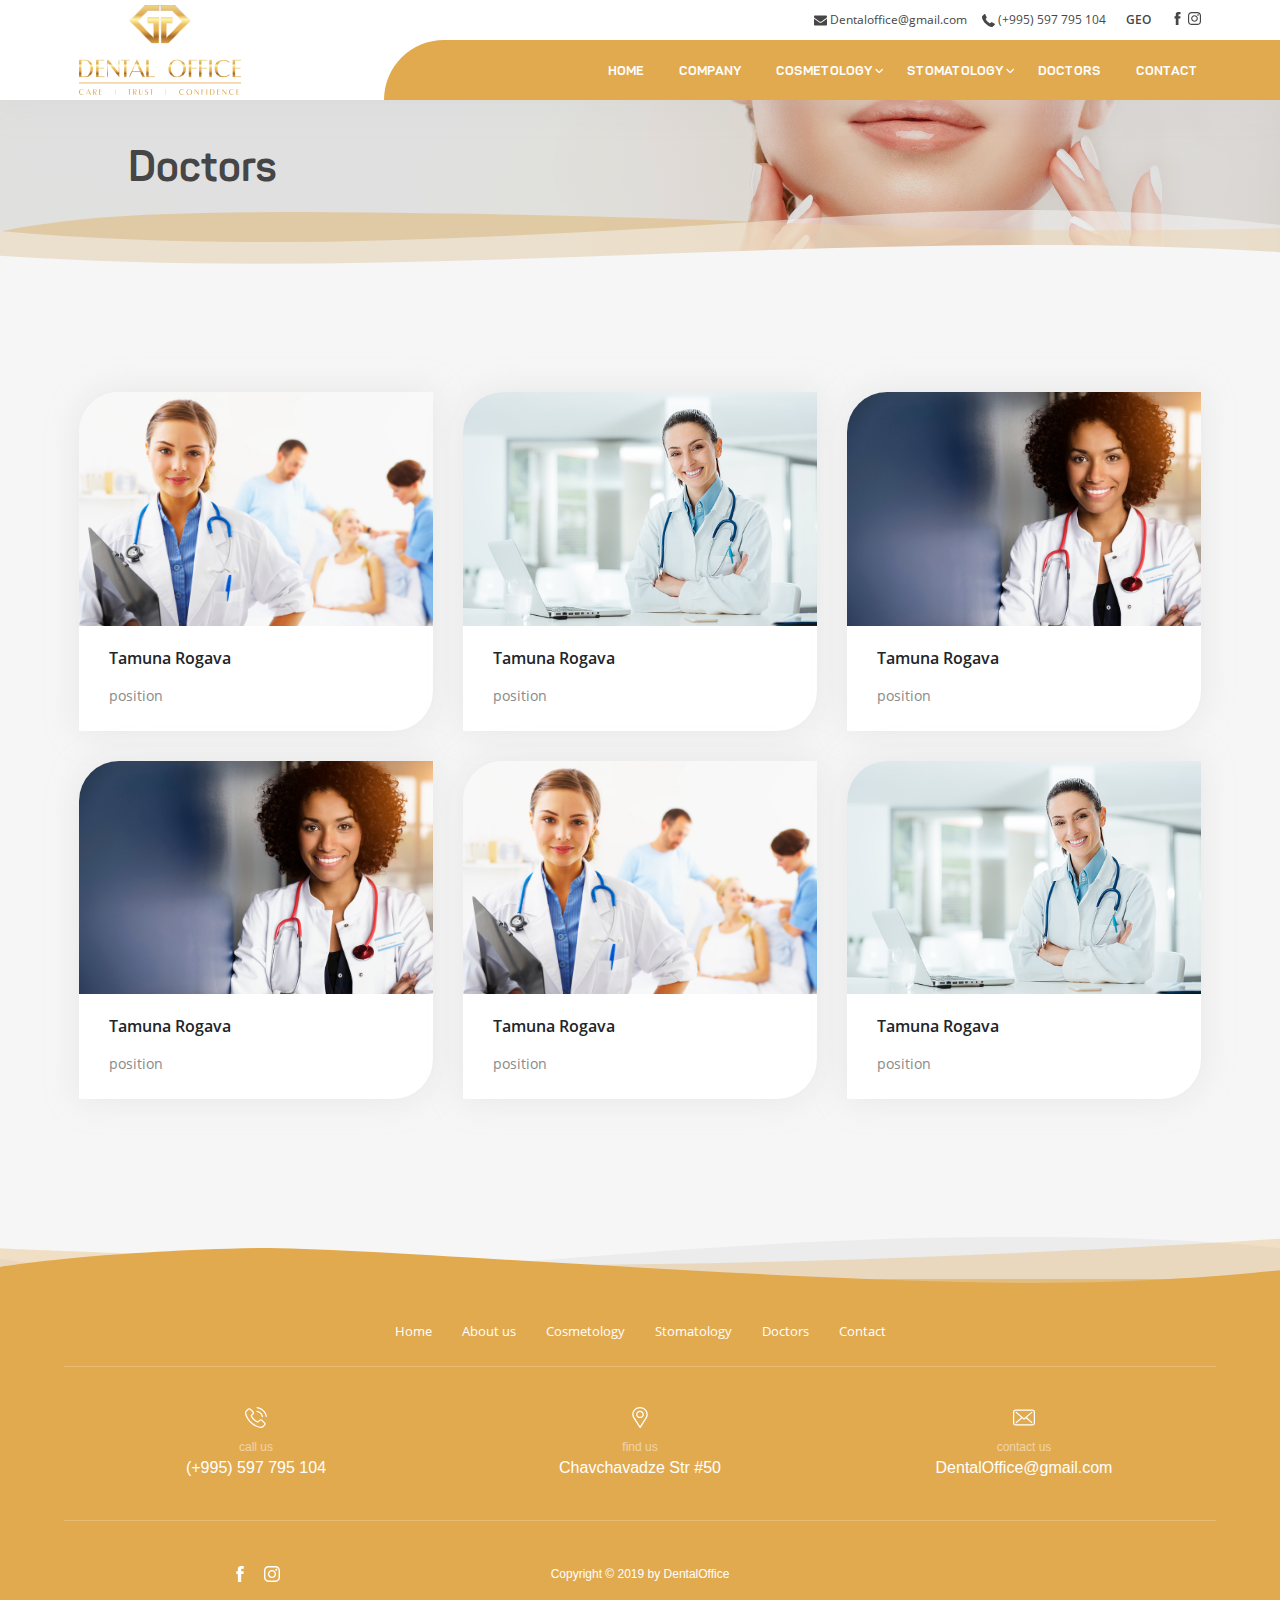
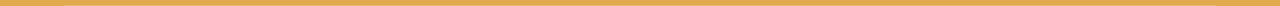
<file: doctors.html>
<!DOCTYPE html>
<html>
<head>
	<title>Dental Office</title>
	<meta http-equiv="Content-Type" content="text/html; charset=UTF-8" />
    <meta name="viewport" content="width=device-width,initial-scale=1,maximum-scale=1">

	<link rel="stylesheet" href="assets/css/plugins/bootstrap.min.css">
	<link rel="stylesheet" href="assets/css/plugins/owl.carousel.min.css">
	<link rel="stylesheet" href="assets/css/plugins/lightgallery.min.css">
	<link rel="stylesheet" href="assets/css/custom/style.css">


</head>
<body class="loading">
	<div class="loader"></div>

	<header>
		<div class="container">
			<div class="row">
				<div class="col-lg-3 col-sm-3">
					<div class="logo-container">
						<a href="#">
							<img src="assets/img/logo.svg" id="logo">
						</a>
					</div>
				</div>
				<div class="col-lg-9 header-menu-col">
					<div class="header-top-content">
						<div class="float-right mobile-socials">
							<a href="#" class="color-darkgray">
								<img src="assets/img/facebook-letter-logo-dark.svg" class="i-reciver">
							</a>
							<a href="#" class="color-darkgray">
								<img src="assets/img/instagram-logo-dark.svg" class="i-reciver">
							</a>
						</div>
						<div class="float-right mobile-lang">
							<a href="#" class="color-darkgray f-open-sm">
								GEO
							</a>
						</div>
						<div class="float-right f-open-r f-12 mg-left-15">
							<a href="#" class="color-darkgray">
								<img src="assets/img/phone-receiver.svg" class="i-reciver">
								(+995) 597 795 104
							</a>
						</div>
						<div class="float-right f-open-r f-12">
							<a href="#" class="color-darkgray">
								<img src="assets/img/envelope.svg" class="i-envelope">
								Dentaloffice@gmail.com
							</a>
						</div>
					</div>
					<div class="header-menu">
						<div class="header-socials col-lg-1">
							<div class="h-facebook float-right">
								<a href="#"><img src="assets/img/facebook-letter-logo.svg" class="i-reciver"></a>
							</div>
							<div class="h-instagram float-right">
								<a href=""><img src="assets/img/instagram-logo.svg" class="i-reciver"></a>
							</div>
						</div>

						<div class="header-langs col-lg-1">
							<div class="lang float-right">
								<a href="#" class="f-pant">GEO</a>
							</div>
						</div>


						<div class="menu col-lg-10">
							<ul class="main-menu">
								<li>
									<a href="">HOME</a>
								</li>
								<li>
									<a href="">COMPANY</a>
								</li>
								<li class="sub-menu">
									<a href="">COSMETOLOGY</a>
									<ul class="sub-menu-item">
										<li>
											<a href="#">FACE SURGERY</a>
										</li>
										<li>
											<a href="#">BODY SYRGERY</a>
										</li>
									</ul>
								</li>
								<li class="sub-menu">
									<a href="">STOMATOLOGY</a>
									<ul class="sub-menu-item">
										<li>
											<a href="#">Stomatognathic therapy</a>
										</li>
										<li>
											<a href="#">Surgical Dentistry</a>
										</li>
										<li>
											<a href="#">Parodontology</a>
										</li>
										<li>
											<a href="#">Implantology</a>
										</li>
										<li>
											<a href="#">Stomatology orthodontist</a>
										</li>
									</ul>
								</li>
								<li>
									<a href="">DOCTORS</a>
								</li>
								<li>
									<a href="">CONTACT</a>
								</li>
							</ul>
						</div>
					</div>
				</div>

				<div class="header-menu-col-mobile col-sm-9">
					<div class="socials">
						<a href="#" class="color-darkgray">
							<img src="assets/img/facebook-letter-logo-dark.svg" class="i-reciver">
						</a>
						<a href="#" class="color-darkgray">
							<img src="assets/img/instagram-logo-dark.svg" class="i-reciver">
						</a>
					</div>
					<div class="burger-menu">
						<div class="burger burger-bar" id="nav-icon3">
							<span></span>
							<span></span>
							<span></span>
							<span></span>
						</div>
					</div>
				</div>


				<div class="resp-menu">
					<ul>
						<li class="active">
							<a href="#">HOME</a>
						</li>
						<li class="">
							<a href="#">COMPANY</a>
						</li>
						<li class="sub-menu">
							<a>COSMETOLOGY</a>
							<ul class="mobile-sub-menu">
								<li>
									<a href="#">Face Surgery</a>
								</li>
								<li>
									<a href="#">Body Surgery</a>
								</li>
							</ul>
						</li>
						<li class="sub-menu">
							<a>STOMAOTLOGY</a>
							<ul class="mobile-sub-menu">
								<li>
									<a href="#">Stomatognathic therapy</a>
								</li>
								<li>
									<a href="#">Surgical Dentistry</a>
								</li>
								<li>
									<a href="#">Parodontology</a>
								</li>
								<li>
									<a href="#">Implantology</a>
								</li>
								<li>
									<a href="#">Stomatology orthodontist</a>
								</li>
							</ul>
						</li>
						<li class="">
							<a href="#">DOCTORS</a>
						</li>
						<li class="">
							<a href="#">CONTACT</a>
						</li>
					</ul>
				</div>



			</div>
		</div>
		<div class="menu-bg d-color-bg"></div>
	</header>

	<div class="banner">
		<div class="banner-img" style="background: url('assets/img/slider.jpg'); background-size: cover; background-repeat: no-repeat; background-position: center;"></div>
		<h1 class="title f-pant color-darkgray">Doctors</h1>
		<div class="img-blur"></div>
		<div class="slider-btm">
			<div class="slider-btm-content">
				<img src="assets/img/header-1.svg">
				<img src="assets/img/header-2.svg">
				<img src="assets/img/header-3.svg">
			</div>
		</div>
	</div>	

	<main>
		<div class="container doctors">
			<div class="row">
				<div class="col-lg-4 col-md-6 col-sm-12 doctors-item-container wow slideUp">
					<div class="doctor-item">
						<div class="image" style="background: url('assets/img/doc1.jpg'); background-size: cover; background-repeat: no-repeat; background-position: center;"></div>
						<div class="text">
							<div class="title f-open-sm">Tamuna Rogava</div>
							<div class="position f-open-r">position</div>
						</div>
					</div>
				</div>
				<div class="col-lg-4 col-md-6 col-sm-12 doctors-item-container wow slideUp">
					<div class="doctor-item">
						<div class="image" style="background: url('assets/img/doc2.jpg'); background-size: cover; background-repeat: no-repeat; background-position: center;"></div>
						<div class="text">
							<div class="title f-open-sm">Tamuna Rogava</div>
							<div class="position f-open-r">position</div>
						</div>
					</div>
				</div>
				<div class="col-lg-4 col-md-6 col-sm-12 doctors-item-container wow slideUp">
					<div class="doctor-item">
						<div class="image" style="background: url('assets/img/doc3.jpg'); background-size: cover; background-repeat: no-repeat; background-position: center;"></div>
						<div class="text">
							<div class="title f-open-sm">Tamuna Rogava</div>
							<div class="position f-open-r">position</div>
						</div>
					</div>
				</div>
				<div class="col-lg-4 col-md-6 col-sm-12 doctors-item-container wow slideUp">
					<div class="doctor-item">
						<div class="image" style="background: url('assets/img/doc3.jpg'); background-size: cover; background-repeat: no-repeat; background-position: center;"></div>
						<div class="text">
							<div class="title f-open-sm">Tamuna Rogava</div>
							<div class="position f-open-r">position</div>
						</div>
					</div>
				</div>
				<div class="col-lg-4 col-md-6 col-sm-12 doctors-item-container wow slideUp">
					<div class="doctor-item">
						<div class="image" style="background: url('assets/img/doc1.jpg'); background-size: cover; background-repeat: no-repeat; background-position: center;"></div>
						<div class="text">
							<div class="title f-open-sm">Tamuna Rogava</div>
							<div class="position f-open-r">position</div>
						</div>
					</div>
				</div>
				<div class="col-lg-4 col-md-6 col-sm-12 doctors-item-container wow slideUp">
					<div class="doctor-item">
						<div class="image" style="background: url('assets/img/doc2.jpg'); background-size: cover; background-repeat: no-repeat; background-position: center;"></div>
						<div class="text">
							<div class="title f-open-sm">Tamuna Rogava</div>
							<div class="position f-open-r">position</div>
						</div>
					</div>
				</div>
			</div>
		</div>

		<footer>
			<div class="footer-head">
				<div class="footer-head-container">
					<img src="assets/img/footer-1.svg">
					<img src="assets/img/footer-2.svg">
					<img src="assets/img/footer-3.svg">
				</div>
			</div>
			<div class="container footer-menu-container">
				<div class="row">
					<div class="footer-menu">
						<ul>
							<li>
								<a href="#">Home</a>
							</li>
							<li>
								<a href="#">About us</a>
							</li>
							<li>
								<a href="#">Cosmetology</a>
							</li>
							<li>
								<a href="#">Stomatology</a>
							</li>
							<li>
								<a href="#">Doctors</a>
							</li>
							<li>
								<a href="#">Contact</a>
							</li>
						</ul>
					</div>
				</div>
				<div class="row footer-contact-container">
					<div class="col-lg-4 col-sm-4">
						<div class="footer-contact footer-phone">
							<div class="image">
								<img class="contact" src="assets/img/phone-call.svg" alt="">
							</div>
							<div class="text">
								call us
							</div>
							<div class="target">
								<a href="#">(+995) 597 795 104</a>
							</div>
						</div>
					</div>
					<div class="col-lg-4 col-sm-4">
						<div class="footer-contact footer-phone">
							<div class="image">
								<img class="contact" src="assets/img/map.svg" alt="">
							</div>
							<div class="text">
								find us
							</div>
							<div class="target">
								<a href="#">Chavchavadze Str #50</a>
							</div>
						</div>
					</div>
					<div class="col-lg-4 col-sm-4">
						<div class="footer-contact footer-phone">
							<div class="image">
								<img class="contact" src="assets/img/envelope-footer.svg" alt="">
							</div>
							<div class="text">
								contact us
							</div>
							<div class="target">
								<a href="#">DentalOffice@gmail.com</a>
							</div>
						</div>
					</div>
				</div>
				<div class="row footer-contact-container bottom">
					<div class="col-lg-4">
						<div class="footer-contact">
							<div class="socials">
								<div class="">
									<a href="#"><img src="assets/img/facebook-letter-logo-footer.svg" class="i-reciver"></a>
								</div>
								<div class="">
									<a href="#"><img src="assets/img/instagram-logo-footer.svg" class="i-reciver"></a>
								</div>
							</div>
						</div>
					</div>
					<div class="col-lg-4">
						<div class="footer-contact footer-phone">
							<div class="copyright">
								Copyright © 2019 by DentalOffice
							</div>
						</div>
					</div>
					<div class="col-lg-4">
						<div class="footer-contact footer-phone">
							<div class="scroll-up">
							</div>
						</div>
					</div>
				</div>
			</div>
		</footer>
	</main>


	<script type="text/javascript" src="assets/js/plugins/jquery.min.js"></script>
	<script type="text/javascript" src="assets/js/plugins/bootstrap.min.js"></script>
	<script type="text/javascript" src="assets/js/plugins/jquery.easeScroll.min.js"></script>
	<script type="text/javascript" src="assets/js/plugins/lightgallery.min.js"></script>
	<script type="text/javascript" src="assets/js/plugins/owl.carousel.min.js"></script>
	<script type="text/javascript" src="assets/js/plugins/wow.js"></script>
	<script type="text/javascript" src="assets/js/custom/scripts.js"></script>

</body>
</html>
</file>
<file: assets/css/custom/style.css>
*{
	padding: 0;
	margin: 0;
}
body{
	background: #f6f6f6;
}
body.loading{
	position: relative;
}
body.loading .loader{
	position: fixed;
	top: 0;
	left: 0;
	right: 0;
	bottom: 0;
	background: #fff;
	z-index: 99999;
}
a:hover{
	text-decoration: none;
	color: inherit;
}
.d-color{
	color: #e2aa4f;
}
.d-color-bg{
	background: #e2aa4f;
}
@font-face {
  font-family: open-sans-regular;
  src: url(../../fonts/OpenSans_Regular.woff);
}
@font-face {
  font-family: open-sans-semibold;
  src: url(../../fonts/OpenSans_SemiBold.woff);
}
@font-face {
  font-family: pantomtavruli;
  src: url(../../fonts/pantonmtav3-bold.woff);
}
.f-open-r{
	font-family: open-sans-regular;
}
.f-open-sm{
	font-family: open-sans-semibold;
}
.f-pant{
	font-family: pantomtavruli;
}
.f-12{
	font-size: 12px;
}
.color-darkgray{
	color: #464646;
}
.mg-left-15{
	margin-left: 15px;
}
.pos-rel{
	position: relative;
}
.btn-regular{
	background: #e2aa4f;
	border-top-left-radius: 20px;
	border-bottom-right-radius: 20px;
	display: inline-block;
	color: white;
	font-family: open-sans-regular;
	padding: 8px 36px;
	font-size: 14px;
}
.btn-regular:hover{
	text-decoration: none;
	color: white;
	background: #bf8933;
	transition: 0.3s;
}
.main-line{

}
.main-line img{
	width: 100%;
}
@keyframes slideUp {
	0% {
	    -webkit-transform: translateY(20%);
	    transform: translateY(20%);
	    opacity: 0;
	}
	100% {
	    -webkit-transform: translateY(0);
	    transform: translateY(0);
	    opacity: 1;
	}
}
.slideUp{
	animation: slideUp 1s ease forwards;
}

/*   HEADER START   */
header{
	height: 100px;
	background: #fff;
	position: relative;
	-webkit-box-shadow: 0px 0px 32px 0px rgba(207,207,207,0.4);
	-moz-box-shadow: 0px 0px 32px 0px rgba(207,207,207,0.4);
	box-shadow: 0px 0px 32px 0px rgba(207,207,207,0.4);
	z-index: 111;
}
#logo{
	height: 90px;
	margin-top: 5px;
}
.i-envelope{
	width: 13px;
}
.i-reciver{
	width: 13px;
}
.header-top-content{
	height: 40px;
}
.header-top-content>div{
	height: 40px;
	line-height: 40px;
}
.header-menu{
	height: 60px;
}
.header-menu-col{
	z-index: 1;
}
.menu-bg{
	position: absolute;
    height: 60px;
    bottom: 0;
    right: 0px;
    width: 70%;
    z-index: 0;
    border-top-left-radius: 60px;
}
.header-socials,
.header-langs{
	display: inline-block;
    float: right;
	display: flex;
    align-items: center;
    justify-content: space-around;
}
.header-socials>div{
	height: 60px;
	line-height: 52px;
}
.header-socials>div a{
	display: inline-block;
}
.header-langs{
	position: relative;
}
.header-langs:after{
	content: '';
    position: absolute;
    right: 0;
    top: 10px;
    bottom: 10px;
    background: rgba(255, 255, 255, 0.5);
    width: 1px;
}
.header-langs:before{
	content: '';
    position: absolute;
    left: 0;
    top: 10px;
    bottom: 10px;
    background: rgba(255, 255, 255, 0.5);
    width: 1px;
}
.header-langs>div{
	height: 60px;
	line-height: 60px;
}
.lang a{
	color: #fff;
	font-size: 14px;
}
.menu ul.main-menu > li {
	float: left;
	list-style-type: none;
	margin-right: 3px;
}
.menu{
	float: right;
}
.menu ul.main-menu{
	height: 60px;
    line-height: 60px;
    display: inline-block;
    float: right;
}
.menu ul.main-menu > li > a {
	font-family: pantomtavruli;
	color: #fff;
	text-decoration: none;
	font-size: 14px;
	padding: 9px 18px;
	border-top-left-radius: 10px;
    border-bottom-right-radius: 10px;
}
.menu ul.main-menu > li > a:hover{
	transition: 0.7s;
	background: rgba(255, 255, 255, 0.2);
	/*border-bottom: 1px solid rgba(255, 255, 255, 0.5);*/
}
.sub-menu{
	position: relative;
	margin-right: 30px;
}
.sub-menu:after{
	content: '';
    background: url(../../img/right-arrow.svg);
    position: absolute;
    background-repeat: no-repeat;
    background-size: cover;
    right: 13px;
    top: 42%;
    width: 6px;
    height: 8px;
    transform: translateY(-50%);
    -webkit-transform: rotate(90deg) translateY(-90%);
    -moz-transform: rotate(90deg) translateY(-90%);
    -ms-transform: rotate(90deg) translateY(-90%);
    -o-transform: rotate(90deg) translateY(-90%);
    transform: rotate(90deg) translateY(-90%);
}
.sub-menu:hover .sub-menu-item{
	display: block;
	transition: .5s;
}
.sub-menu-item{
	display: none;
	position: absolute;
    top: 58px;
    right: 50%;
	background: #e2aa4f;
    transform: translateX(50%);
    border-bottom-right-radius: 40px;
}
.sub-menu-item li{
	list-style-type: none;
	margin-right: 3px;
	padding: 0 15px;
	white-space: nowrap;
	height: 52px;
    line-height: 52px;
}
.sub-menu-item li > a {
	font-family: pantomtavruli;
	color: #fff;
	text-decoration: none;
	font-size: 14px;
	padding: 5px 18px;
	border-top-left-radius: 10px;
    border-bottom-right-radius: 10px;
    text-transform: uppercase;
}


/*   SLIDER START   */
.slider-container{
	overflow: hidden;
	position: relative;
}
.owl-carousel-main .item{
	position: relative;
}
.owl-carousel-main .item .image{
	padding-top: 42%;
}
.owl-carousel-main .item .img-blur{
	position: absolute;
	top: 0;
	left: 0;
	right: 0;
	bottom: 0;
	background: rgba(24, 24, 24, 0.12);
}
.slider-btm{
	position: absolute;
	bottom: 0;
	left: -5px;
	width: 102%;
	z-index: 1111;
	height: 130px;
    overflow: hidden;
}
.slider-btm img{
	width: 102%;
	position: absolute;
	bottom: 0;
}
.slider-btm img:last-child{
	bottom: -25px;
}
.slider-loader{
	position: absolute;
    left: 0;
    width: 5px;
    bottom: 100%;
    top: 0;
    background: #e2aa4f;
    z-index: 11;
}
@keyframes sliderAnimation {
  0%   { bottom: 100%; }
  100% { bottom: 0%; }
}
.slider-loader-animation{
	animation: sliderAnimation 5s cubic-bezier(0, 0, 0.48, 1) forwards;
}
.slider-text{
	position: absolute;
    top: 25%;
    left: 6%;
	z-index: 11;
}
.slider-text h2{
	font-size: 45px;
	margin-bottom: 30px;
}
.slider-text .slider-line {
	height: 3px;
    background: white;
    width: 120px;
}
.slider-text .text{
	font-size: 14px;
    max-width: 550px;
    margin-top: 30px;
}
.slider-text .slider-btn{
	margin-top: 30px;
}


/*   ABOUT SECTION   */
.main-line-1{
	margin-top: 60px;
}
.main-about-container{
	margin-top: 80px;
	padding-left: 45px;
}
.about-image{
	padding-top: 78%;
	border-top-left-radius: 40px;
    border-bottom-right-radius: 40px;
}
.about-image-bg{
	padding-top: 78%;
    position: absolute;
    left: -30px;
    background: rgba(226, 170, 79, 0.5);;
    width: 100%;
    z-index: -1;
    top: 30px;
    border-top-left-radius: 40px;
    border-bottom-right-radius: 40px;
}
.main-about-container h2{
	font-size: 45px;
	display: inline-block;
    padding-bottom: 50px;
    margin-bottom: 50px;
    position: relative;
}
.main-about-container h2 a{
	color: #464646;
	text-decoration: none;
}
.main-about-container h2:after{
	content: '';
	width: 120px;
	position: absolute;
	bottom: 0;
	background: white;
	height: 3px;
	left: 0;
}
.main-about-container div.descr{
	font-size: 14px;
}
.main-about-container .descr-container{
	padding-left: 5%;
	position: relative;
    padding-bottom: 60px;
}
.main-about-container .btn-regular{
	position: absolute;
    bottom: 0;
}
.services{
	margin-top: 50px;
	width: 100%;
	display: flex;
	align-items: center;
	justify-content: space-between;
}
.services .service-item{
	background: #fff;
	width: 17%;
	height: 230px;
	border-top-left-radius: 40px;
    border-bottom-right-radius: 40px;
    opacity: 0;
}
.service-item .icon{
	height: 150px;
    display: flex;
    align-items: center;
    justify-content: center;
}
.service-item .icon img{
	width: 26%;
}
.service-item .text{
	padding: 0 50px;
    text-align: center;
}
.service-item a{
	display: inline-block;
    width: 100%;
    height: 100%;
}
.service-item:hover{
	transform: scale(1.028);
	-webkit-box-shadow: 0px 0px 32px 0px rgba(152, 152, 152, 0.4);
    -moz-box-shadow: 0px 0px 32px 0px rgba(152, 152, 152, 0.4);
    box-shadow: 0px 0px 32px 0px rgba(152, 152, 152, 0.4);
	transition: 0.5s ease;
}
.service-item a:hover{
	text-decoration: none;
}
.service-item a:hover div.text{
	color: #e2aa4f;
	transition: .5s;
}
.service-item a:hover img{
	fill: #e2aa4f;
	transition: .5s;
}
.services-button{
	margin-top: 50px;
}
.service-item-2{
	width: 49%;
	background: #fff;
    height: 230px;
    border-top-left-radius: 40px;
    border-bottom-right-radius: 40px;
    opacity: 0;
}
.service-item-2 a{
	display: inline-flex;
	align-items: center;
	justify-content: center;
    width: 100%;
    height: 100%;
}
.service-item-2:hover{
	-webkit-box-shadow: 0px 0px 32px 0px rgba(152, 152, 152, 0.4);
    -moz-box-shadow: 0px 0px 32px 0px rgba(152, 152, 152, 0.4);
    box-shadow: 0px 0px 32px 0px rgba(152, 152, 152, 0.4);
	transition: 0.5s ease;
}
.service-item-2 a:hover{
	text-decoration: none;
}
.service-item-2 a:hover .text{
	color: #e2aa4f;
	transition: .5s;
}
.service-item-2 .icon{
	width: 30%;
    height: 100%;
    display: inline-flex;
    align-items: center;
    justify-content: center;
}
.service-item-2 .icon img{
	width: 50%;
}
.service-item-2 .text{
	display: inline-block;
	width: 69%;
}
.service-item-2 .text .title{
	font-size: 18px;
	margin-bottom: 20px;
}
.service-item-2 .text .descr{
	font-size: 12px!important;
	line-height: 16px;
	width: 80%;
}


.animated  {
  -webkit-animation-duration : 1000 ms  ;
  animation-duration : 1000 ms  ;
  -webkit-animation-fill-mode : both  ;
  animation-fill-mode : both  ;
}  
/* .owl-animated-out - only for current item */ 
/* This is very important class. Use z-index if you want move Out item above In item */ 
.owl-animated-out {
  z-index : 1 
   }
/* .owl-animated-in - only for upcoming item
/* This is very important class. Use z-index if you want move In item above Out item */ 
.owl-animated-in {
  z-index : 0 
   }
/* .fadeOut is style taken from Animation.css and this is how it looks in owl.carousel.css:  */ 
.fadeOut  {
  -webkit-animation-name : fadeOut  ;
  animation-name : fadeOut  ;
}  
@-webkit-keyframes  fadeOut  {
  0% {
    opacity : 1   ;
  }  
  100% {
    opacity : 0   ;
  }  
}
@keyframes  fadeOut  {
  0% {
    opacity : 1   ;
  }  
  100% {
    opacity : 0   ;
  }  
}







/*  STOMATOLOGY  */
.section-service{
	margin-top: 60px;
}
.section-service .heading h2 a{
	font-size: 50px;
}
.section-service .heading h2 a:hover{
	color: #464646;
	text-decoration: none;
}
.section-service .heading .descr{
	font-size: 14px;
}
.stomatology-slider{
	margin-top: 120px;
}
.owl-carousel-1 .image{
	padding-top: 65%;
}
.owl-carousel-1 .owl-nav{
	text-align: right;
	margin-top: 20px;
}
.owl-carousel-1 .owl-dots{
	text-align: right;
}
.owl-carousel-1 .owl-dots button{
	width: 40px;
    height: 4px;
    background: rgba(226, 170, 79, .5);
    margin-left: 10px;
}
.owl-carousel-1 .owl-dots button.active{
	background-color: rgba(226, 170, 75, 1);
}
.owl-carousel-1 .item{
	position: relative;
}
.owl-carousel-1 .item .img-blur,
.owl-carousel-2 .item .img-blur{
	position: absolute;
	top: 0;
	left: 0;
	right: 0;
	bottom: 0;
	background: rgba(24, 24, 24, 0.5);
}
.owl-carousel-1 .item:hover,
.owl-carousel-2 .item:hover{
	cursor: pointer;
}
.owl-carousel-1 .item:hover .img-blur,
.owl-carousel-2 .item:hover .img-blur{
	background: rgba(226, 170, 79, 0.4);
	transition: 0.5s;
}
.cosmetology-slider{
	margin-top: 120px;
	margin-bottom: 150px;
}
.owl-carousel-2 .image{
	padding-top: 65%;
}
.owl-carousel-2 .owl-nav{
	text-align: right;
	margin-top: 20px;
}
.owl-carousel-2 .owl-dots{
	text-align: left;
}
.owl-carousel-2 .owl-dots button{
	width: 40px;
    height: 4px;
    background: rgba(226, 170, 79, .5);
    margin-left: 10px;
}
.owl-carousel-2 .owl-dots button.active{
	background-color: rgba(226, 170, 75, 1);
}
.slider-zoom{
	position: absolute;
    top: 50%;
    width: 5%!important;
    left: 50%;
    transform: translate(-50%, -50%) rotate(-50deg) scale(0);
}
.item:hover .slider-zoom{
	transform: translate(-50%, -50%) rotate(0deg) scale(1);
	transition: 0.5s;
}




/*  Footer Start  */
	footer{
		background: #e2aa4f;
		position: relative;
		padding-top: 40px;
	}
	.footer-head{
		position: absolute;
		top: -42px;
		height: 58px;
	    width: 100%;
	    overflow: hidden;
	}
	.footer-head-container{
		position: relative;
		width: 100%;
	}
	.footer-head-container img{
		position: absolute;
		width: 102%;
	}
	.footer-head-container img:last-child{
		top: 11px;
	    left: -6px;
	}
	.footer-menu{
		width: 100%;
	    border-bottom: 1px solid rgba(255, 255, 255, .2);
	    text-align: center;
	}
	.footer-menu ul{
		display: inline-block;
	}
	.footer-menu ul li {
		float: left;
		list-style-type: none;
		margin: 0 15px;
	}
	.footer-menu ul li a{
		font-size: 13px;
		font-family: open-sans-regular;
		color: white;
		padding: 8px 0;
	}
	.footer-menu ul li a:hover{
		text-decoration: none;
		transition: .5s ease;
		border-bottom: 1px solid rgba(255, 255, 255, 0.3);
	}
	.footer-contact-container{
		border-bottom: 1px solid rgba(255, 255, 255, .2);
		padding: 40px 0;
	}
	.footer-contact-container.bottom{
		padding: 40px 0 20px;
	}
	.footer-contact{
		text-align: center;
	}
	.footer-contact img.contact{
		width: 6%;
		margin-bottom: 10px;
	}
	.footer-contact .target a{
		color: #fff;
	}
	.footer-contact .text {
		color: rgba(255, 255, 255, 0.5);
		font-size: 12px;
	}
	.footer-contact .target a:hover{
		text-decoration: none;
	}
	.copyright{
		font-size: 12px;
		color: #fff;
	}
	.footer-contact{
		display: inline-block;
		width: 100%;
	}
	.footer-contact .socials{
		display: inline-block;
		width: 100%;
		text-align: center;
	}
	.footer-contact .socials div{
		display: inline-block;
		margin: 0 6px;
	}
	.footer-contact .socials img{
		width: 16px;
	}
/*  Footer End  */



/*  Lightslider start  */
	.lg-backdrop.in{
		background: rgba(0, 0, 0, 0.7);
	}
	.lg-actions .lg-prev,
	.lg-actions .lg-next{
		border: none;
	}
	.lg-thumb-outer.lg-grab{
		background: #181818;
	}
	.lg-outer .lg-thumb-item.active, 
	.lg-outer .lg-thumb-item:hover {
	    border-color: #e2aa4f;
	}
/*  Lightslider End  */



/*  Banners start  */

	.banner{
		position: relative;
		overflow: hidden;
		z-index: 0;
	}
	.banner-img{
		padding-top: 15%;
	}
	.banner > .title{
		position: absolute;
		left: 10%;
		top: 24%;
		font-size: 45px;
		z-index: 99999999;
	}
	.banner .img-blur{
		position: absolute;
		top: 0;
		left: 0;
		right: 0;
		bottom: 0;
		background: rgba(0, 0, 0, 0.12);
	}

/*  Banners End  */



/*  Doctors start  */
	.container.doctors{
		margin-top: 100px;
		margin-bottom: 150px;
	}
	.doctor-item .image{
		padding-top: 66%;
		border-top-left-radius: 40px;
	}
	.doctor-item{
		margin-bottom: 30px;
		background: white;
		border-top-left-radius: 40px;
   		border-bottom-right-radius: 40px;
   		-webkit-box-shadow: 0px 0px 32px 0px rgba(207,207,207,0.4);
		-moz-box-shadow: 0px 0px 32px 0px rgba(207,207,207,0.4);
		box-shadow: 0px 0px 32px 0px rgba(207,207,207,0.4);
	}
	.doctor-item .title{
		font-size: 16px;
		padding-top: 20px;
		padding-left: 30px;
	}
	.doctor-item .position {
		font-size: 14px;
		padding-top: 15px;
		padding-left: 30px;
		padding-bottom: 25px;
		color: #8a8a8a;
	}
/*  Doctors End  */


/*  About start  */
	.container.about{
		margin-top: 100px;
		margin-bottom: 150px;
	    padding: 45px 7% 40px;
	    position: relative;
	}
	.container.about .about-bg{
		position: absolute;
		top: 0;
		left: 0;
		right: 0;
		bottom: 40%;
	    border-top-left-radius: 60px;
	    border-bottom-right-radius: 60px;
		background: #fff;
		z-index: -1;
		-webkit-box-shadow: 0px 0px 32px 0px rgba(207,207,207,0.4);
		-moz-box-shadow: 0px 0px 32px 0px rgba(207,207,207,0.4);
		box-shadow: 0px 0px 32px 0px rgba(207,207,207,0.4);
	}
	.container.about .title{
		font-size: 24px;
		margin-bottom: 40px;
	}
	.container.about .descr{
		font-size: 14px;
		text-align: center;
	}
	.container.about .gallery{
		margin-top: 80px;
		padding: 0;
	}
	.container.about .gallery .image{
		padding-top: 66%;
	}
	.container.about .gallery .row >div{
		margin-bottom: 30px;
	}
	.container.about .gallery-image{
		position: relative;
		display: inherit;
	}
	.container.about .shadow-bg{
		position: absolute;
		top: 0;
		left: 0;
		right: 0;
		bottom: 0;
		background: rgba(0, 0, 0, 0.12);
	}
	.gallery-image:hover .shadow-bg{
		background: rgba(226, 170, 79, 0.21);
		transition: 0.5s;
	}
	.gallery-image:hover .slider-zoom{
		transform: translate(-50%, -50%) rotate(0deg) scale(1);
		transition: 0.5s;
	}
/*  About End  */


/*  Contact start  */
	.container.contact{
		margin-top: 50px;
		margin-bottom: 150px;
	}
	.container.contact .icon{
		padding: 7px;
		background: #e2aa4f;
		border-radius: 50%;
		display: inline-flex;
    	align-items: center;
    	justify-content: center;
	}
	.contact-text-container{
		display: flex;
		align-items: center;
	}
	.container.contact .icon img{
		width: 14px;
	}
	.container.contact .sub-text{
		color: #949292;
		font-size: 14px;
		display: inline-block;
		width: 50px;
		padding-left: 10px;
		margin-right: 20px;
	}
	.container.contact .text{
		color: #5d5959;
		font-size: 16px;
	}
	.container.contact .text a{
		color: #5d5959;
		font-size: 14px;
	}
	.container.contact .contact-item{
		display: block;
		padding: 20px 0;
	}
	.map-container{
		background: white;
	    padding: 40px;
	    border-top-left-radius: 40px;
	    border-bottom-right-radius: 40px;
	}
	#map{
		height: 27vw;
		border-top-left-radius: 40px;
	    border-bottom-right-radius: 40px;
	}
/*  Contact End  */

/*  Service Start  */
	.container.service{
		margin-top: 50px;
		margin-bottom: 150px;
	}
	.service-content{
		background: #fff;
		border-top-left-radius: 40px;
    	border-bottom-right-radius: 40px;
   	    padding: 50px;
	}
	.service-menu{
		background: #fff;
		padding: 35px 0;
    	border-top-left-radius: 40px;
    	border-bottom-right-radius: 40px;
		display: flex;
		align-items: center;
		justify-content: center;
	}
	.service-menu ul{
		display: inline-block;
	}
	.service-menu li {
		list-style-type: none;
		padding: 15px 0 15px 30px;
		position: relative;
	}
	.service-menu li:before{
		content: '';
		position: absolute;
		left: 0;
		width: 12px;
		height: 1px;
		background: rgba(226, 170, 79, .5);
		top: 50%;
		transform: translateY(-50%);
	}
	.service-menu li.active{
		padding-left: 50px;
	}
	.service-menu li.active a{
		color: #e2aa4f;
		font-family: open-sans-semibold;
	}
	.service-menu li.active:before{
		background: rgba(226, 170, 79, 1);
		width: 30px;
	}
	.service-menu li:hover a{
		color: #e2aa4f;
		transition: .3s ease;
	}
	.service-menu li:hover:before{
		background: #e2aa4f;
		transition: .3s ease;
	}
	.service-menu li a{
		color: #464646;
		font-family: open-sans-regular;	
		display: inline-block;
		max-width: 170px;
	}
	.service-text{
		font-size: 13px;
		margin-bottom: 50px;
	}

/*  Service End  */


.mobile-lang,
.mobile-socials{
	display: none;
}
.mobile-lang{
	padding: 0 20px;
	font-size: 12px;
}
.mobile-socials{
	line-height: 35px!important;
}
.header-menu-col-mobile{
	display: none;
}
.burger-menu-ul{
	display: none;
}
.slider-btm{
	z-index: 30;
}

.burger-menu{
	text-align: right;
    float: right;
    height: 60px;
    display: flex;
    align-items: center;
}
.header-menu-col-mobile{
	z-index: 99;
}
.resp-menu{
	width: 100%;
    height: calc(100vh - 100px);
    position: absolute;
    top: 100Px;
    left: -120%;
    z-index: 1000;
    text-align: center;
    background: rgba(255, 255, 255, 0.9);
    display: none;
    transition: 0.5s cubic-bezier(0.25, 0.1, 0, 0.97);
}
.resp-menu.active {
    left: 0;
}
.resp-menu>ul{
	padding-top: 50px;
}
.resp-menu > ul>li {
	padding: 10px 0;
}
.resp-menu>ul>li.active > a {
	color: #e2aa4f;
}
.resp-menu>ul>li>a {
	color: #484848;
	font-family: pantomtavruli;
}
.resp-menu .sub-menu{
	margin: 0;
	position: relative;
}
.resp-menu .sub-menu > a:after{
	content: '';
    background: url(../../img/right-arrow-dark.svg);
    position: absolute;
    background-repeat: no-repeat;
    background-size: cover;
    top: 27%;
    width: 6px;
    height: 8px;
    transform: translateY(-50%);
    -webkit-transform: rotate(90deg) translateY(-90%);
    -moz-transform: rotate(90deg) translateY(-90%);
    -ms-transform: rotate(90deg) translateY(-90%);
    -o-transform: rotate(90deg) translateY(-90%);
    transform: rotate(90deg) translateY(-90%);
}
.resp-menu .sub-menu > a{
	padding: 0 20px;
	position: relative;
}
.mobile-sub-menu{
	display: none;
}
.mobile-sub-menu.active{
	display: block;
}
.mobile-sub-menu li:first-child{
	margin-top: 10px;
}
.mobile-sub-menu li a{
	color: #808080;
	cursor: pointer;
	font-family: open-sans-semibold;
	font-size: 13px;
}
#nav-icon3 {
  width: 35px;
  height: 30px;
  position: relative;
  -webkit-transform: rotate(0deg);
  -moz-transform: rotate(0deg);
  -o-transform: rotate(0deg);
  transform: rotate(0deg);
  -webkit-transition: .5s ease-in-out;
  -moz-transition: .5s ease-in-out;
  -o-transition: .5s ease-in-out;
  transition: .5s ease-in-out;
  cursor: pointer;
}
#nav-icon3 span{
  display: block;
  position: absolute;
  height: 3px;
  width: 100%;
  background: #fff;
  border-radius: 9px;
  opacity: 1;
  left: 0;
  -webkit-transform: rotate(0deg);
  -moz-transform: rotate(0deg);
  -o-transform: rotate(0deg);
  transform: rotate(0deg);
  -webkit-transition: .25s ease-in-out;
  -moz-transition: .25s ease-in-out;
  -o-transition: .25s ease-in-out;
  transition: .25s ease-in-out;
}
#nav-icon3 span:nth-child(1) {
  top: 0px;
}
#nav-icon3 span:nth-child(2),#nav-icon3 span:nth-child(3) {
  top: 12px;
}
#nav-icon3 span:nth-child(4) {
  top: 24px;
}
#nav-icon3.open span:nth-child(1) {
  top: 18px;
  width: 0%;
  left: 50%;
}
#nav-icon3.open span:nth-child(2) {
  -webkit-transform: rotate(45deg);
  -moz-transform: rotate(45deg);
  -o-transform: rotate(45deg);
  transform: rotate(45deg);
}
#nav-icon3.open span:nth-child(3) {
  -webkit-transform: rotate(-45deg);
  -moz-transform: rotate(-45deg);
  -o-transform: rotate(-45deg);
  transform: rotate(-45deg);
}
#nav-icon3.open span:nth-child(4) {
  top: 18px;
  width: 0%;
  left: 50%;
}
.service-mobile-menu{
	display: none;
}



@media (min-width: 576px) {
	.container {
	    max-width: 90%;
	}
}

@media (min-width: 768px) {
	.container {
	    max-width: 90%;
	}
}

@media (min-width: 992px) {
	.container {
	    max-width: 90%;
	}
}

@media (min-width: 1200px) {
	.container {
	    max-width: 90%;
	}
}

@media (min-width: 1400px) {
	.container {
	    max-width: 85%;
	}
}

@media (min-width: 1600px) {
	.container {
	    max-width: 80%;
	}
}


@media (max-width: 1400px) {
	.lang a,
	.sub-menu-item li > a,
	.menu ul.main-menu > li > a{
		font-size: 13px;
	}
	.menu ul.main-menu > li > a{
		padding: 9px 16px;
	}
	.service-item .icon{
		height: 130px;
	}
	.services .service-item{
		height: 195px;
	}
	.main-line-1{
		margin-top: 40px;
	}
	.slider-text{
		top: 18%;
	}
	.service-menu li a{
		font-size: 14px;
	}
}

@media (max-width: 1290px) {
	.lang a{
		color: red;
	}
	.header-socials{
		display: none;
	}
	.header-langs{
		display: none;
	}
	.mobile-lang,
	.mobile-socials{
		display: block;
	}
	.menu{
		padding-right: 0px;
		max-width: 100%;
	}
	.menu ul>li:last-child a{
		padding-right: 0;
	}
	.slider-text h2{
		font-size: 35px;
		margin-bottom: 20px;
	}
	.slider-text .text{
		margin-top: 20px;
	}
	.slider-text .slider-btn {
	    margin-top: 25px;
	}
	.slider-text .text{
		font-size: 13px;
		width: 450px;
	}
	.main-about-container h2{
		font-size: 35px;
		padding-bottom: 25px;
    	margin-bottom: 25px;
	}
	.main-about-container div.descr{
		font-size: 13px;
	}
	.section-service .heading h2 a {
	    font-size: 40px;
	}
	.section-service .heading .descr {
	    font-size: 13px;
	}
	.banner > .title{
		font-size: 42px;
	}
	.container.about .about-bg{
		bottom: 24%;
	}
	.container.about{
		margin-bottom: 90px;
	}
	.service-aside-menu{
		display: none;
	}
	.service-main-text{
		max-width: 100%;
	}
	.service-mobile-menu{
		display: block;
		padding: 25px 50px;
	    background: white;
	    margin-bottom: 20px;
	    border-top-left-radius: 40px;
	    border-bottom-right-radius: 40px;
	}
	.service-mobile-menu .title{
		color: #e2aa4f;
		position: relative;
		padding-right: 10px;
	}
	.service-mobile-menu .title:after{
		content: '';
	    background: url(../../img/right-arrow-dark.svg);
	    position: absolute;
	    background-repeat: no-repeat;
	    background-size: cover;
		right: 2px;
    	top: 37%;
	    width: 6px;
	    height: 8px;
	    transform: translateY(-50%);
	    -webkit-transform: rotate(90deg) translateY(-90%);
	    -moz-transform: rotate(90deg) translateY(-90%);
	    -ms-transform: rotate(90deg) translateY(-90%);
	    -o-transform: rotate(90deg) translateY(-90%);
	    transform: rotate(90deg) translateY(-90%);
	}
	.service-mobile-menu .sub-menu-titles{
		height: 0;
    	overflow: hidden;
	}
	.sub-menu-titles.active{
		height: auto;
	}
	.sub-menu-titles ul li a{
		color: #464646;
		font-size: 14px;
	}
	.sub-menu-titles ul li{
		padding: 5px 0;
	}
	.sub-menu-titles ul{
		padding-top: 10px;
	}
} 


@media (max-width: 1200px) {
	.lang a{
		color: red;
	}
	.banner-img{
		padding-top: 19%;
	}
	.container.about{
		margin-top: 70px;
	}
	.container.about .descr {
	    font-size: 13px;
	}
	.container.about .title{
		margin-bottom: 30px;
	}
	.map-container{
		padding: 30px;
	}
} 

@media (max-width: 991px) {
	.btn-regular{
		font-size: 12px;
	}
	.header-menu-col{
		display: none;
	}
	.slider-text .text{
		display: none;
	}
	.slider-text h2 {
	    font-size: 30px;
	    margin-bottom: 18px;
	}
	.about-image-container{
		display: none;
	}
	.main-about-container {
	    margin-top: 50px;
	    padding-left: 0;
	}
	.main-about-container .descr-container{
		text-align: center;
	}
	.main-about-container h2:after{
		left: 50%;
    	transform: translateX(-50%);
	}
	.main-about-container .btn-regular{
		left: 50%;
    	transform: translateX(-50%);
	}
	.main-about-container h2{
		font-size: 30px;
	}
	.main-about-container div.descr {
	    font-size: 12px;
	}
	.section-service .heading h2 a{
		font-size: 30px;
		margin-bottom: 10px;
		display: inline-block;
	}
	.section-service .heading .descr {
	    font-size: 12px;
	}
	.services{
		display: flex;
	    flex-wrap: wrap;
	    flex-direction: row;
	    align-items: center;
	    justify-content: center;
	}
	.services .service-item{
		display: flex;
		flex-basis: 30%;
		justify-content: space-around;
		flex-direction: column;
		margin-bottom: 15px;
   		margin-left: 15px;
	}
	.services-button{
		margin-top: 20px;
	    left: 50%;
	    position: absolute;
	    transform: translateX(-50%);
	}
	.service-item-2{
		width: 100%;
		margin-bottom: 15px;
	}
	.footer-contact-container.bottom {
	    padding: 30px 0 20px;
	}
	.footer-head{
		top: -38px;
	}
	.footer-contact img.contact{
		width: 8%;
	}
	.header-menu-col-mobile{
		height: 100px;
		display: block;
	}
	.header-menu-col-mobile .socials{
		text-align: right;
		height: 40px;
		line-height: 35px;
	}
	.burger-menu-ul{
		display: block;
	}
	.resp-menu{
		display: block;
	}
	.banner > .title{
		font-size: 38px;
	}
	.banner-img {
	    padding-top: 21%;
	}
	.container.about {
	    margin-top: 50px;
	}
	.container.contact .sub-text{
		display: block;
    	width: 100%;
	}
	.container.contact .text{
		display: block;
	}
	.container.contact .contact-item {
		text-align: center;
		/*width: 32.9%;*/
    	display: inline-block;
	}
	.contact-text-wrap{
		width: 100%;
		margin-bottom: 25px;
		display: flex;
    	align-items: center;
    	justify-content: space-around;
	}
	#map{
		height: 41vw;
	}
} 

@media (max-width: 768px) {
	.menu-bg{
		width: 55%;
	}
	.slider-text h2{
		font-size: 26px;
	}
	.btn-regular{
		font-size: 11px;
	}
	.services .service-item{
		flex-basis: 45%;
	}
	.footer-head-container img{
		top: 13px;
	}
	.footer-head-container img:last-child{
		top: 20px;
	}
	.footer-contact img.contact{
		width: 12%;
	}
	.footer-contact .target a{
		font-size: 14px;
	}
	.about-gallery-item{
		width: 50%;
		padding: 0 5px;
    	margin-bottom: 10px!important;
	}
	.banner-img {
	    padding-top: 26%;
	}
	.doctors-item-container{
		max-width: 50%;
	}
	.contact-text-wrap{
		display: block;
	}
	.container.contact .contact-item{
		width: 100%;
	}
	.map-container {
	    padding: 23px;
	}
	.container.contact{
		margin-bottom: 120px;
	}
	#map {
	    height: 51vw;
	}
	.owl-carousel-1 .owl-dots,
	.owl-carousel-2 .owl-dots{
		display: none;
	}
	.owl-carousel-1 .owl-nav{
		margin-top: 0;
	}
	.owl-carousel .owl-nav button.owl-next, 
	.owl-carousel .owl-nav button.owl-prev, 
	.owl-carousel button.owl-dot{
		font-size: 20px;
    	color: #e2aa4f;
	}
	.stomatology-slider .owl-nav{
		padding: 0 30px;
	}
	.stomatology-slider .owl-carousel .owl-nav button.owl-next, 
	.stomatology-slider .owl-carousel .owl-nav button.owl-prev, 
	.stomatology-slider .owl-carousel button.owl-dot{
		font-size: 25px;
    	color: #e2aa4f;
	}
	.stomatology-slider .owl-carousel .owl-nav button.owl-next{
		margin-left: 10px;
	}
	.cosmetology-slider .owl-nav{
		padding: 0 30px;
		text-align: left;
	}
	.cosmetology-slider .owl-carousel .owl-nav button.owl-next, 
	.cosmetology-slider .owl-carousel .owl-nav button.owl-prev, 
	.cosmetology-slider .owl-carousel button.owl-dot{
		font-size: 25px;
    	color: #e2aa4f;
	}
	.cosmetology-slider .owl-carousel .owl-nav button.owl-next{
		margin-left: 10px;
	}
	.main-line-1 {
	    margin-top: 25px;
	}
}

@media (max-width: 640px){
	.doctors-item-container{
		max-width: 100%;
	}
}

@media (max-width: 575px) {
	.menu-bg{
		width: 50%;
	}
	.logo-container{
		position: absolute;
    	left: 15px;
	}
	.owl-carousel-main .item .image{
		padding-top: 52%;
	}
	.services{
		padding: 0 15px;
	}
	.footer-contact-container{
		padding: 25px 0;
	}
	.footer-contact-container.bottom {
	    padding: 25px 0 0px;
	}
	.footer-menu ul li{
		float: unset;
		width: 19%;
    	display: inline-block;
    	margin-bottom: 10px;
	}
	.footer-head {
	    top: -33px;
	}
	.footer-head-container img {
	    top: 16px;
	}
	.footer-contact{
		margin-bottom: 15px;
	}
	.footer-contact img.contact {
	    width: 5%;
	}
	.service-item .text {
    	padding: 0 22px;
	}
	#logo {
	    height: 80px;
	    margin-top: 10px;
	}
	.section-service {
	    margin-top: 40px;
	}
	.heading h2,
	.heading .descr{
		text-align: center;
	}
	.container.about .about-bg {
		top: 15px;
    	left: 15px;
    	right: 15px;
	}
	.container.about {
	    padding: 45px 11% 40px;
	}
	.banner-img {
	    padding-top: 31%;
	}
	.container.service{
		padding: 0 30px;
	}
	.service-content{
		padding: 30px;
	}
	.service-mobile-menu{
		padding: 25px 30px;
	}
}

@media (max-width: 459px){
	.services .service-item {
	    flex-basis: 54%;
	}
	.about-gallery-item{
		width: 100%;
		padding: 0;
    	margin-bottom: 10px!important;
	}
}
</file>
<file: assets/css/plugins/lightgallery.min.css>
.lg-sub-html,.lg-toolbar{background-color:rgba(0,0,0,.45)}#lg-counter,.lg-outer .lg-video-cont{vertical-align:middle;display:inline-block}@font-face{font-family:lg;src:url(../../fonts/lg.eot?n1z373);src:url(../../fonts/lg.eot?#iefixn1z373) format("embedded-opentype"),url(../../fonts/lg.woff?n1z373) format("woff"),url(../../fonts/lg.ttf?n1z373) format("truetype"),url(../../fonts/lg.svg?n1z373#lg) format("svg");font-weight:400;font-style:normal}.lg-icon{font-family:lg;speak:none;font-style:normal;font-weight:400;font-variant:normal;text-transform:none;line-height:1;-webkit-font-smoothing:antialiased;-moz-osx-font-smoothing:grayscale}.lg-actions .lg-next,.lg-actions .lg-prev{background-color:rgba(0,0,0,.45);border-radius:2px;color:#999;cursor:pointer;display:block;font-size:22px;margin-top:-10px;padding:8px 10px 9px;position:absolute;top:50%;z-index:1080}.lg-actions .lg-next.disabled,.lg-actions .lg-prev.disabled{pointer-events:none;opacity:.5}.lg-actions .lg-next:hover,.lg-actions .lg-prev:hover{color:#FFF}.lg-actions .lg-next{right:20px}.lg-actions .lg-next:before{content:"\e095"}.lg-actions .lg-prev{left:20px}.lg-actions .lg-prev:after{content:"\e094"}@-webkit-keyframes lg-right-end{0%,100%{left:0}50%{left:-30px}}@-moz-keyframes lg-right-end{0%,100%{left:0}50%{left:-30px}}@-ms-keyframes lg-right-end{0%,100%{left:0}50%{left:-30px}}@keyframes lg-right-end{0%,100%{left:0}50%{left:-30px}}@-webkit-keyframes lg-left-end{0%,100%{left:0}50%{left:30px}}@-moz-keyframes lg-left-end{0%,100%{left:0}50%{left:30px}}@-ms-keyframes lg-left-end{0%,100%{left:0}50%{left:30px}}@keyframes lg-left-end{0%,100%{left:0}50%{left:30px}}.lg-outer.lg-right-end .lg-object{-webkit-animation:lg-right-end .3s;-o-animation:lg-right-end .3s;animation:lg-right-end .3s;position:relative}.lg-outer.lg-left-end .lg-object{-webkit-animation:lg-left-end .3s;-o-animation:lg-left-end .3s;animation:lg-left-end .3s;position:relative}.lg-toolbar{z-index:1082;left:0;position:absolute;top:0;width:100%}.lg-toolbar .lg-icon{color:#999;cursor:pointer;float:right;font-size:24px;height:47px;line-height:27px;padding:10px 0;text-align:center;width:50px;text-decoration:none!important;outline:0;-webkit-transition:color .2s linear;-o-transition:color .2s linear;transition:color .2s linear}.lg-toolbar .lg-icon:hover{color:#FFF}.lg-toolbar .lg-close:after{content:"\e070"}.lg-toolbar .lg-download:after{content:"\e0f2"}.lg-sub-html{bottom:0;color:#EEE;font-size:16px;left:0;padding:10px 40px;position:fixed;right:0;text-align:center;z-index:1080}.lg-sub-html h4{margin:0;font-size:13px;font-weight:700}.lg-sub-html p{font-size:12px;margin:5px 0 0}#lg-counter{color:#999;font-size:16px;padding-left:20px;padding-top:12px}.lg-next,.lg-prev,.lg-toolbar{opacity:1;-webkit-transition:-webkit-transform .35s cubic-bezier(0,0,.25,1) 0s,opacity .35s cubic-bezier(0,0,.25,1) 0s,color .2s linear;-moz-transition:-moz-transform .35s cubic-bezier(0,0,.25,1) 0s,opacity .35s cubic-bezier(0,0,.25,1) 0s,color .2s linear;-o-transition:-o-transform .35s cubic-bezier(0,0,.25,1) 0s,opacity .35s cubic-bezier(0,0,.25,1) 0s,color .2s linear;transition:transform .35s cubic-bezier(0,0,.25,1) 0s,opacity .35s cubic-bezier(0,0,.25,1) 0s,color .2s linear}.lg-hide-items .lg-prev{opacity:0;-webkit-transform:translate3d(-10px,0,0);transform:translate3d(-10px,0,0)}.lg-hide-items .lg-next{opacity:0;-webkit-transform:translate3d(10px,0,0);transform:translate3d(10px,0,0)}.lg-hide-items .lg-toolbar{opacity:0;-webkit-transform:translate3d(0,-10px,0);transform:translate3d(0,-10px,0)}body:not(.lg-from-hash) .lg-outer.lg-start-zoom .lg-object{-webkit-transform:scale3d(.5,.5,.5);transform:scale3d(.5,.5,.5);opacity:0;-webkit-transition:-webkit-transform 250ms cubic-bezier(0,0,.25,1) 0s,opacity 250ms cubic-bezier(0,0,.25,1)!important;-moz-transition:-moz-transform 250ms cubic-bezier(0,0,.25,1) 0s,opacity 250ms cubic-bezier(0,0,.25,1)!important;-o-transition:-o-transform 250ms cubic-bezier(0,0,.25,1) 0s,opacity 250ms cubic-bezier(0,0,.25,1)!important;transition:transform 250ms cubic-bezier(0,0,.25,1) 0s,opacity 250ms cubic-bezier(0,0,.25,1)!important;-webkit-transform-origin:50% 50%;-moz-transform-origin:50% 50%;-ms-transform-origin:50% 50%;transform-origin:50% 50%}body:not(.lg-from-hash) .lg-outer.lg-start-zoom .lg-item.lg-complete .lg-object{-webkit-transform:scale3d(1,1,1);transform:scale3d(1,1,1);opacity:1}.lg-outer .lg-thumb-outer{background-color:#0D0A0A;bottom:0;position:absolute;width:100%;z-index:1080;max-height:350px;-webkit-transform:translate3d(0,100%,0);transform:translate3d(0,100%,0);-webkit-transition:-webkit-transform .25s cubic-bezier(0,0,.25,1) 0s;-moz-transition:-moz-transform .25s cubic-bezier(0,0,.25,1) 0s;-o-transition:-o-transform .25s cubic-bezier(0,0,.25,1) 0s;transition:transform .25s cubic-bezier(0,0,.25,1) 0s}.lg-outer .lg-thumb-outer.lg-grab .lg-thumb-item{cursor:-webkit-grab;cursor:-moz-grab;cursor:-o-grab;cursor:-ms-grab;cursor:grab}.lg-outer .lg-thumb-outer.lg-grabbing .lg-thumb-item{cursor:move;cursor:-webkit-grabbing;cursor:-moz-grabbing;cursor:-o-grabbing;cursor:-ms-grabbing;cursor:grabbing}.lg-outer .lg-thumb-outer.lg-dragging .lg-thumb{-webkit-transition-duration:0s!important;transition-duration:0s!important}.lg-outer.lg-thumb-open .lg-thumb-outer{-webkit-transform:translate3d(0,0,0);transform:translate3d(0,0,0)}.lg-outer .lg-thumb{padding:10px 0;height:100%;margin-bottom:-5px}.lg-outer .lg-thumb-item{cursor:pointer;float:left;overflow:hidden;height:100%;border:2px solid #FFF;border-radius:4px;margin-bottom:5px}@media (min-width:1025px){.lg-outer .lg-thumb-item{-webkit-transition:border-color .25s ease;-o-transition:border-color .25s ease;transition:border-color .25s ease}}.lg-outer .lg-thumb-item.active,.lg-outer .lg-thumb-item:hover{border-color:#a90707}.lg-outer .lg-thumb-item img{width:100%;height:100%;object-fit:cover}.lg-outer.lg-has-thumb .lg-item{padding-bottom:120px}.lg-outer.lg-can-toggle .lg-item{padding-bottom:0}.lg-outer.lg-pull-caption-up .lg-sub-html{-webkit-transition:bottom .25s ease;-o-transition:bottom .25s ease;transition:bottom .25s ease}.lg-outer.lg-pull-caption-up.lg-thumb-open .lg-sub-html{bottom:100px}.lg-outer .lg-toggle-thumb{background-color:#0D0A0A;border-radius:2px 2px 0 0;color:#999;cursor:pointer;font-size:24px;height:39px;line-height:27px;padding:5px 0;position:absolute;right:20px;text-align:center;top:-39px;width:50px}.lg-outer .lg-toggle-thumb:hover,.lg-outer.lg-dropdown-active #lg-share{color:#FFF}.lg-outer .lg-toggle-thumb:after{content:"\e1ff"}.lg-outer .lg-video-cont{max-width:1140px;max-height:100%;width:100%;padding:0 5px}.lg-outer .lg-video{width:100%;height:0;padding-bottom:56.25%;overflow:hidden;position:relative}.lg-outer .lg-video .lg-object{display:inline-block;position:absolute;top:0;left:0;width:100%!important;height:100%!important}.lg-outer .lg-video .lg-video-play{width:84px;height:59px;position:absolute;left:50%;top:50%;margin-left:-42px;margin-top:-30px;z-index:1080;cursor:pointer}.lg-outer .lg-has-vimeo .lg-video-play{background:url(../img/vimeo-play.png) no-repeat}.lg-outer .lg-has-vimeo:hover .lg-video-play{background:url(../img/vimeo-play.png) 0 -58px no-repeat}.lg-outer .lg-has-html5 .lg-video-play{background:url(../img/video-play.png) no-repeat;height:64px;margin-left:-32px;margin-top:-32px;width:64px;opacity:.8}.lg-outer .lg-has-html5:hover .lg-video-play{opacity:1}.lg-outer .lg-has-youtube .lg-video-play{background:url(../img/youtube-play.png) no-repeat}.lg-outer .lg-has-youtube:hover .lg-video-play{background:url(../img/youtube-play.png) 0 -60px no-repeat}.lg-outer .lg-video-object{width:100%!important;height:100%!important;position:absolute;top:0;left:0}.lg-outer .lg-has-video .lg-video-object{visibility:hidden}.lg-outer .lg-has-video.lg-video-playing .lg-object,.lg-outer .lg-has-video.lg-video-playing .lg-video-play{display:none}.lg-outer .lg-has-video.lg-video-playing .lg-video-object{visibility:visible}.lg-progress-bar{background-color:#333;height:5px;left:0;position:absolute;top:0;width:100%;z-index:1083;opacity:0;-webkit-transition:opacity 80ms ease 0s;-moz-transition:opacity 80ms ease 0s;-o-transition:opacity 80ms ease 0s;transition:opacity 80ms ease 0s}.lg-progress-bar .lg-progress{background-color:#a90707;height:5px;width:0}.lg-progress-bar.lg-start .lg-progress{width:100%}.lg-show-autoplay .lg-progress-bar{opacity:1}.lg-autoplay-button:after{content:"\e01d"}.lg-show-autoplay .lg-autoplay-button:after{content:"\e01a"}.lg-outer.lg-css3.lg-zoom-dragging .lg-item.lg-complete.lg-zoomable .lg-image,.lg-outer.lg-css3.lg-zoom-dragging .lg-item.lg-complete.lg-zoomable .lg-img-wrap{-webkit-transition-duration:0s;transition-duration:0s}.lg-outer.lg-use-transition-for-zoom .lg-item.lg-complete.lg-zoomable .lg-img-wrap{-webkit-transition:-webkit-transform .3s cubic-bezier(0,0,.25,1) 0s;-moz-transition:-moz-transform .3s cubic-bezier(0,0,.25,1) 0s;-o-transition:-o-transform .3s cubic-bezier(0,0,.25,1) 0s;transition:transform .3s cubic-bezier(0,0,.25,1) 0s}.lg-outer.lg-use-left-for-zoom .lg-item.lg-complete.lg-zoomable .lg-img-wrap{-webkit-transition:left .3s cubic-bezier(0,0,.25,1) 0s,top .3s cubic-bezier(0,0,.25,1) 0s;-moz-transition:left .3s cubic-bezier(0,0,.25,1) 0s,top .3s cubic-bezier(0,0,.25,1) 0s;-o-transition:left .3s cubic-bezier(0,0,.25,1) 0s,top .3s cubic-bezier(0,0,.25,1) 0s;transition:left .3s cubic-bezier(0,0,.25,1) 0s,top .3s cubic-bezier(0,0,.25,1) 0s}.lg-outer .lg-item.lg-complete.lg-zoomable .lg-img-wrap{-webkit-transform:translate3d(0,0,0);transform:translate3d(0,0,0);-webkit-backface-visibility:hidden;-moz-backface-visibility:hidden;backface-visibility:hidden}.lg-outer .lg-item.lg-complete.lg-zoomable .lg-image{-webkit-transform:scale3d(1,1,1);transform:scale3d(1,1,1);-webkit-transition:-webkit-transform .3s cubic-bezier(0,0,.25,1) 0s,opacity .15s!important;-moz-transition:-moz-transform .3s cubic-bezier(0,0,.25,1) 0s,opacity .15s!important;-o-transition:-o-transform .3s cubic-bezier(0,0,.25,1) 0s,opacity .15s!important;transition:transform .3s cubic-bezier(0,0,.25,1) 0s,opacity .15s!important;-webkit-transform-origin:0 0;-moz-transform-origin:0 0;-ms-transform-origin:0 0;transform-origin:0 0;-webkit-backface-visibility:hidden;-moz-backface-visibility:hidden;backface-visibility:hidden}#lg-zoom-in:after{content:"\e311"}#lg-actual-size{font-size:20px}#lg-actual-size:after{content:"\e033"}#lg-zoom-out{opacity:.5;pointer-events:none}#lg-zoom-out:after{content:"\e312"}.lg-zoomed #lg-zoom-out{opacity:1;pointer-events:auto}.lg-outer .lg-pager-outer{bottom:60px;left:0;position:absolute;right:0;text-align:center;z-index:1080;height:10px}.lg-outer .lg-pager-outer.lg-pager-hover .lg-pager-cont{overflow:visible}.lg-outer .lg-pager-cont{cursor:pointer;display:inline-block;overflow:hidden;position:relative;vertical-align:top;margin:0 5px}.lg-outer .lg-pager-cont:hover .lg-pager-thumb-cont{opacity:1;-webkit-transform:translate3d(0,0,0);transform:translate3d(0,0,0)}.lg-outer .lg-pager-cont.lg-pager-active .lg-pager{box-shadow:0 0 0 2px #fff inset}.lg-outer .lg-pager-thumb-cont{background-color:#fff;color:#FFF;bottom:100%;height:83px;left:0;margin-bottom:20px;margin-left:-60px;opacity:0;padding:5px;position:absolute;width:120px;border-radius:3px;-webkit-transition:opacity .15s ease 0s,-webkit-transform .15s ease 0s;-moz-transition:opacity .15s ease 0s,-moz-transform .15s ease 0s;-o-transition:opacity .15s ease 0s,-o-transform .15s ease 0s;transition:opacity .15s ease 0s,transform .15s ease 0s;-webkit-transform:translate3d(0,5px,0);transform:translate3d(0,5px,0)}.lg-outer .lg-pager-thumb-cont img{width:100%;height:100%}.lg-outer .lg-pager{background-color:rgba(255,255,255,.5);border-radius:50%;box-shadow:0 0 0 8px rgba(255,255,255,.7) inset;display:block;height:12px;-webkit-transition:box-shadow .3s ease 0s;-o-transition:box-shadow .3s ease 0s;transition:box-shadow .3s ease 0s;width:12px}.lg-outer .lg-pager:focus,.lg-outer .lg-pager:hover{box-shadow:0 0 0 8px #fff inset}.lg-outer .lg-caret{border-left:10px solid transparent;border-right:10px solid transparent;border-top:10px dashed;bottom:-10px;display:inline-block;height:0;left:50%;margin-left:-5px;position:absolute;vertical-align:middle;width:0}.lg-fullscreen:after{content:"\e20c"}.lg-fullscreen-on .lg-fullscreen:after{content:"\e20d"}.lg-outer #lg-dropdown-overlay{background-color:rgba(0,0,0,.25);bottom:0;cursor:default;left:0;position:fixed;right:0;top:0;z-index:1081;opacity:0;visibility:hidden;-webkit-transition:visibility 0s linear .18s,opacity .18s linear 0s;-o-transition:visibility 0s linear .18s,opacity .18s linear 0s;transition:visibility 0s linear .18s,opacity .18s linear 0s}.lg-outer.lg-dropdown-active #lg-dropdown-overlay,.lg-outer.lg-dropdown-active .lg-dropdown{-webkit-transition-delay:0s;transition-delay:0s;-moz-transform:translate3d(0,0,0);-o-transform:translate3d(0,0,0);-ms-transform:translate3d(0,0,0);-webkit-transform:translate3d(0,0,0);transform:translate3d(0,0,0);opacity:1;visibility:visible}.lg-outer .lg-dropdown{background-color:#fff;border-radius:2px;font-size:14px;list-style-type:none;margin:0;padding:10px 0;position:absolute;right:0;text-align:left;top:50px;opacity:0;visibility:hidden;-moz-transform:translate3d(0,5px,0);-o-transform:translate3d(0,5px,0);-ms-transform:translate3d(0,5px,0);-webkit-transform:translate3d(0,5px,0);transform:translate3d(0,5px,0);-webkit-transition:-webkit-transform .18s linear 0s,visibility 0s linear .5s,opacity .18s linear 0s;-moz-transition:-moz-transform .18s linear 0s,visibility 0s linear .5s,opacity .18s linear 0s;-o-transition:-o-transform .18s linear 0s,visibility 0s linear .5s,opacity .18s linear 0s;transition:transform .18s linear 0s,visibility 0s linear .5s,opacity .18s linear 0s}.lg-outer .lg-dropdown:after{content:"";display:block;height:0;width:0;position:absolute;border:8px solid transparent;border-bottom-color:#FFF;right:16px;top:-16px}.lg-outer .lg-dropdown>li:last-child{margin-bottom:0}.lg-outer .lg-dropdown>li:hover .lg-icon,.lg-outer .lg-dropdown>li:hover a{color:#333}.lg-outer .lg-dropdown a{color:#333;display:block;white-space:pre;padding:4px 12px;font-family:"Open Sans","Helvetica Neue",Helvetica,Arial,sans-serif;font-size:12px}.lg-outer .lg-dropdown a:hover{background-color:rgba(0,0,0,.07)}.lg-outer .lg-dropdown .lg-dropdown-text{display:inline-block;line-height:1;margin-top:-3px;vertical-align:middle}.lg-outer .lg-dropdown .lg-icon{color:#333;display:inline-block;float:none;font-size:20px;height:auto;line-height:1;margin-right:8px;padding:0;vertical-align:middle;width:auto}.lg-outer,.lg-outer .lg,.lg-outer .lg-inner{width:100%;height:100%}.lg-outer #lg-share{position:relative}.lg-outer #lg-share:after{content:"\e80d"}.lg-outer #lg-share-facebook .lg-icon{color:#3b5998}.lg-outer #lg-share-facebook .lg-icon:after{content:"\e901"}.lg-outer #lg-share-twitter .lg-icon{color:#00aced}.lg-outer #lg-share-twitter .lg-icon:after{content:"\e904"}.lg-outer #lg-share-googleplus .lg-icon{color:#dd4b39}.lg-outer #lg-share-googleplus .lg-icon:after{content:"\e902"}.lg-outer #lg-share-pinterest .lg-icon{color:#cb2027}.lg-outer #lg-share-pinterest .lg-icon:after{content:"\e903"}.group:after,.group:before{display:table;content:"";line-height:0}.group:after{clear:both}.lg-outer{position:fixed;top:0;left:0;z-index:1050;opacity:0;-webkit-transition:opacity .15s ease 0s;-o-transition:opacity .15s ease 0s;transition:opacity .15s ease 0s}.lg-outer *{-webkit-box-sizing:border-box;-moz-box-sizing:border-box;box-sizing:border-box}.lg-outer.lg-visible{opacity:1}.lg-outer.lg-css3 .lg-item.lg-current,.lg-outer.lg-css3 .lg-item.lg-next-slide,.lg-outer.lg-css3 .lg-item.lg-prev-slide{-webkit-transition-duration:inherit!important;transition-duration:inherit!important;-webkit-transition-timing-function:inherit!important;transition-timing-function:inherit!important}.lg-outer.lg-css3.lg-dragging .lg-item.lg-current,.lg-outer.lg-css3.lg-dragging .lg-item.lg-next-slide,.lg-outer.lg-css3.lg-dragging .lg-item.lg-prev-slide{-webkit-transition-duration:0s!important;transition-duration:0s!important;opacity:1}.lg-outer.lg-grab img.lg-object{cursor:-webkit-grab;cursor:-moz-grab;cursor:-o-grab;cursor:-ms-grab;cursor:grab}.lg-outer.lg-grabbing img.lg-object{cursor:move;cursor:-webkit-grabbing;cursor:-moz-grabbing;cursor:-o-grabbing;cursor:-ms-grabbing;cursor:grabbing}.lg-outer .lg{position:relative;overflow:hidden;margin-left:auto;margin-right:auto;max-width:100%;max-height:100%}.lg-outer .lg-inner{position:absolute;left:0;top:0;white-space:nowrap}.lg-outer .lg-item{background:url(../../img/loading.gif) center center no-repeat;display:none!important}.lg-outer.lg-css .lg-current,.lg-outer.lg-css3 .lg-current,.lg-outer.lg-css3 .lg-next-slide,.lg-outer.lg-css3 .lg-prev-slide{display:inline-block!important}.lg-outer .lg-img-wrap,.lg-outer .lg-item{display:inline-block;text-align:center;position:absolute;width:100%;height:100%}.lg-outer .lg-img-wrap:before,.lg-outer .lg-item:before{content:"";display:inline-block;height:50%;width:1px;margin-right:-1px}.lg-outer .lg-img-wrap{position:absolute;padding:0 5px;left:0;right:0;top:0;bottom:0}.lg-outer .lg-item.lg-complete{background-image:none}.lg-outer .lg-item.lg-current{z-index:1060}.lg-outer .lg-image{display:inline-block;vertical-align:middle;max-width:100%;max-height:100%;width:auto!important;height:auto!important}.lg-outer.lg-show-after-load .lg-item .lg-object,.lg-outer.lg-show-after-load .lg-item .lg-video-play{opacity:0;-webkit-transition:opacity .15s ease 0s;-o-transition:opacity .15s ease 0s;transition:opacity .15s ease 0s}.lg-outer.lg-show-after-load .lg-item.lg-complete .lg-object,.lg-outer.lg-show-after-load .lg-item.lg-complete .lg-video-play{opacity:1}.lg-outer .lg-empty-html,.lg-outer.lg-hide-download #lg-download{display:none}.lg-backdrop{position:fixed;top:0;left:0;right:0;bottom:0;z-index:1040;background-color:#000;opacity:0;-webkit-transition:opacity .15s ease 0s;-o-transition:opacity .15s ease 0s;transition:opacity .15s ease 0s}.lg-backdrop.in{opacity:1}.lg-css3.lg-no-trans .lg-current,.lg-css3.lg-no-trans .lg-next-slide,.lg-css3.lg-no-trans .lg-prev-slide{-webkit-transition:none 0s ease 0s!important;-moz-transition:none 0s ease 0s!important;-o-transition:none 0s ease 0s!important;transition:none 0s ease 0s!important}.lg-css3.lg-use-css3 .lg-item,.lg-css3.lg-use-left .lg-item{-webkit-backface-visibility:hidden;-moz-backface-visibility:hidden;backface-visibility:hidden}.lg-css3.lg-fade .lg-item{opacity:0}.lg-css3.lg-fade .lg-item.lg-current{opacity:1}.lg-css3.lg-fade .lg-item.lg-current,.lg-css3.lg-fade .lg-item.lg-next-slide,.lg-css3.lg-fade .lg-item.lg-prev-slide{-webkit-transition:opacity .1s ease 0s;-moz-transition:opacity .1s ease 0s;-o-transition:opacity .1s ease 0s;transition:opacity .1s ease 0s}.lg-css3.lg-slide.lg-use-css3 .lg-item{opacity:0}.lg-css3.lg-slide.lg-use-css3 .lg-item.lg-prev-slide{-webkit-transform:translate3d(-100%,0,0);transform:translate3d(-100%,0,0)}.lg-css3.lg-slide.lg-use-css3 .lg-item.lg-next-slide{-webkit-transform:translate3d(100%,0,0);transform:translate3d(100%,0,0)}.lg-css3.lg-slide.lg-use-css3 .lg-item.lg-current{-webkit-transform:translate3d(0,0,0);transform:translate3d(0,0,0);opacity:1}.lg-css3.lg-slide.lg-use-css3 .lg-item.lg-current,.lg-css3.lg-slide.lg-use-css3 .lg-item.lg-next-slide,.lg-css3.lg-slide.lg-use-css3 .lg-item.lg-prev-slide{-webkit-transition:-webkit-transform 1s cubic-bezier(0,0,.25,1) 0s,opacity .1s ease 0s;-moz-transition:-moz-transform 1s cubic-bezier(0,0,.25,1) 0s,opacity .1s ease 0s;-o-transition:-o-transform 1s cubic-bezier(0,0,.25,1) 0s,opacity .1s ease 0s;transition:transform 1s cubic-bezier(0,0,.25,1) 0s,opacity .1s ease 0s}.lg-css3.lg-slide.lg-use-left .lg-item{opacity:0;position:absolute;left:0}.lg-css3.lg-slide.lg-use-left .lg-item.lg-prev-slide{left:-100%}.lg-css3.lg-slide.lg-use-left .lg-item.lg-next-slide{left:100%}.lg-css3.lg-slide.lg-use-left .lg-item.lg-current{left:0;opacity:1}.lg-css3.lg-slide.lg-use-left .lg-item.lg-current,.lg-css3.lg-slide.lg-use-left .lg-item.lg-next-slide,.lg-css3.lg-slide.lg-use-left .lg-item.lg-prev-slide{-webkit-transition:left 1s cubic-bezier(0,0,.25,1) 0s,opacity .1s ease 0s;-moz-transition:left 1s cubic-bezier(0,0,.25,1) 0s,opacity .1s ease 0s;-o-transition:left 1s cubic-bezier(0,0,.25,1) 0s,opacity .1s ease 0s;transition:left 1s cubic-bezier(0,0,.25,1) 0s,opacity .1s ease 0s}
</file>
